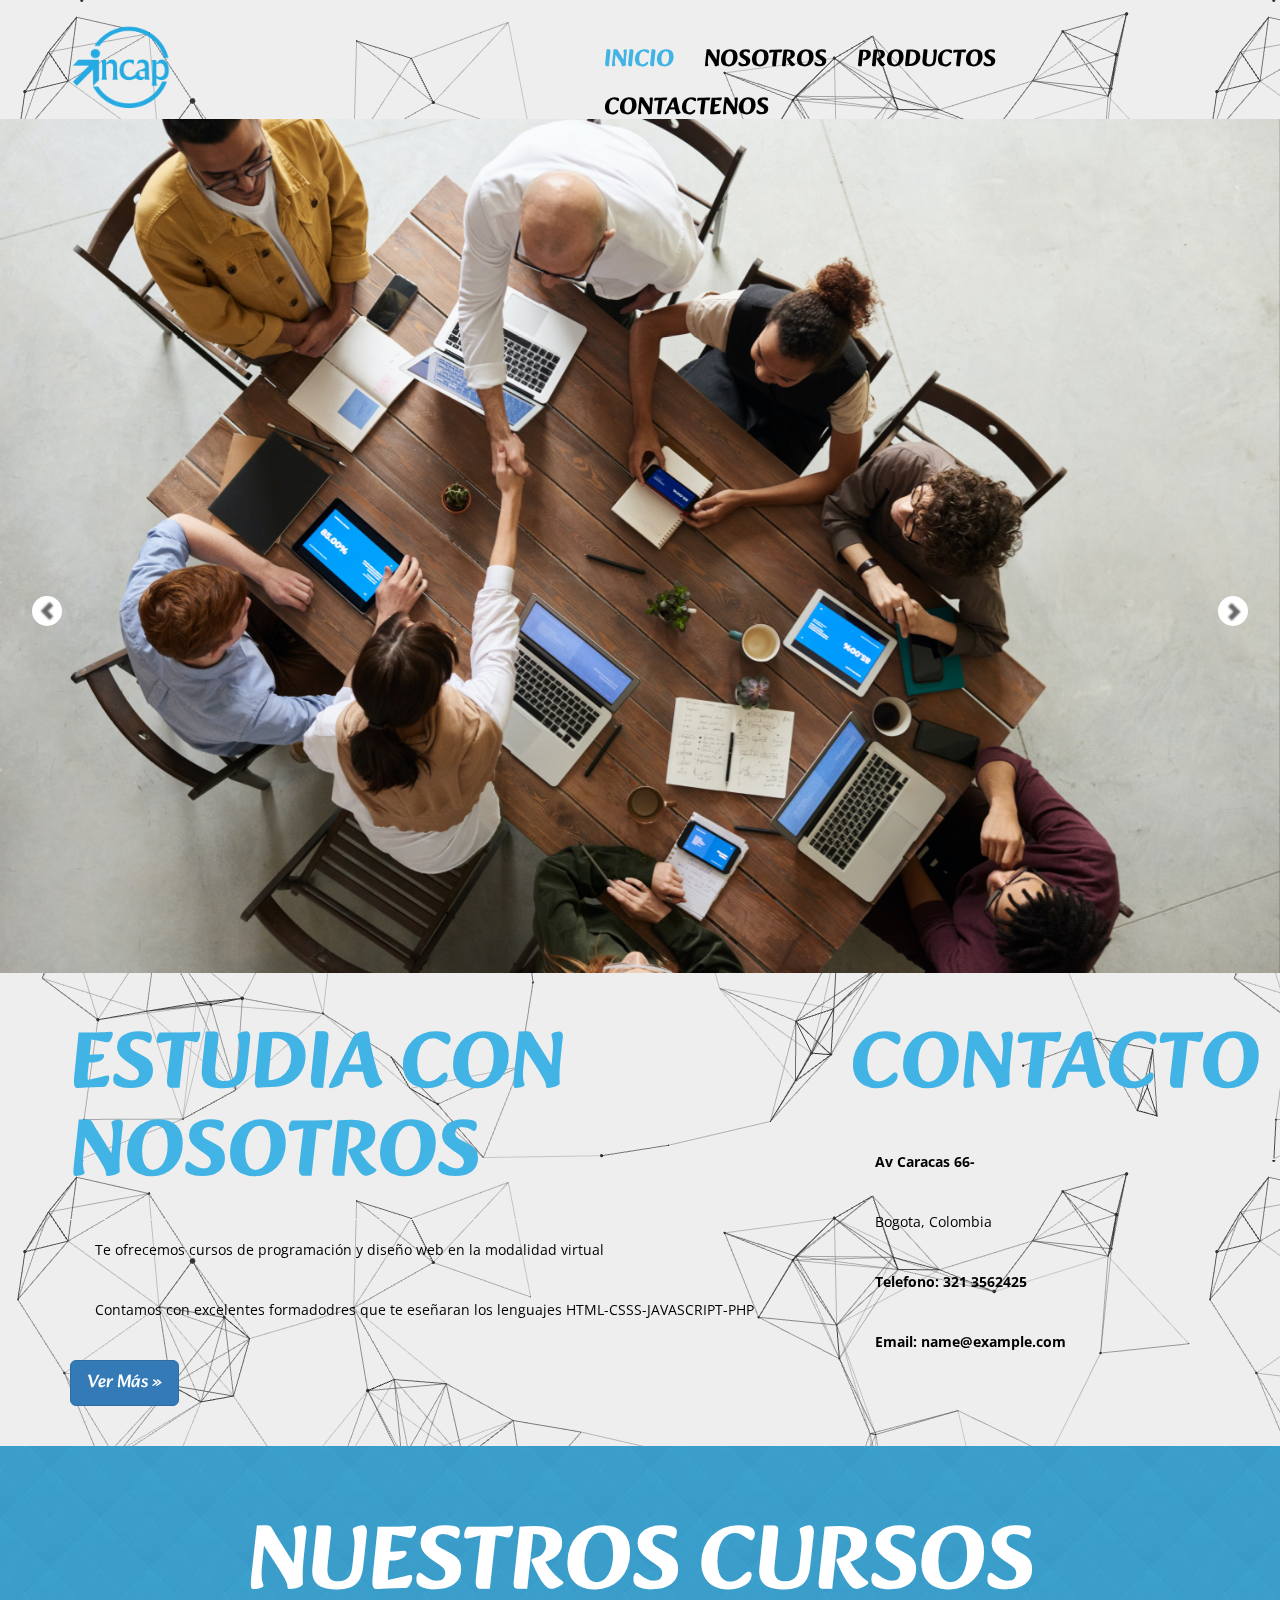
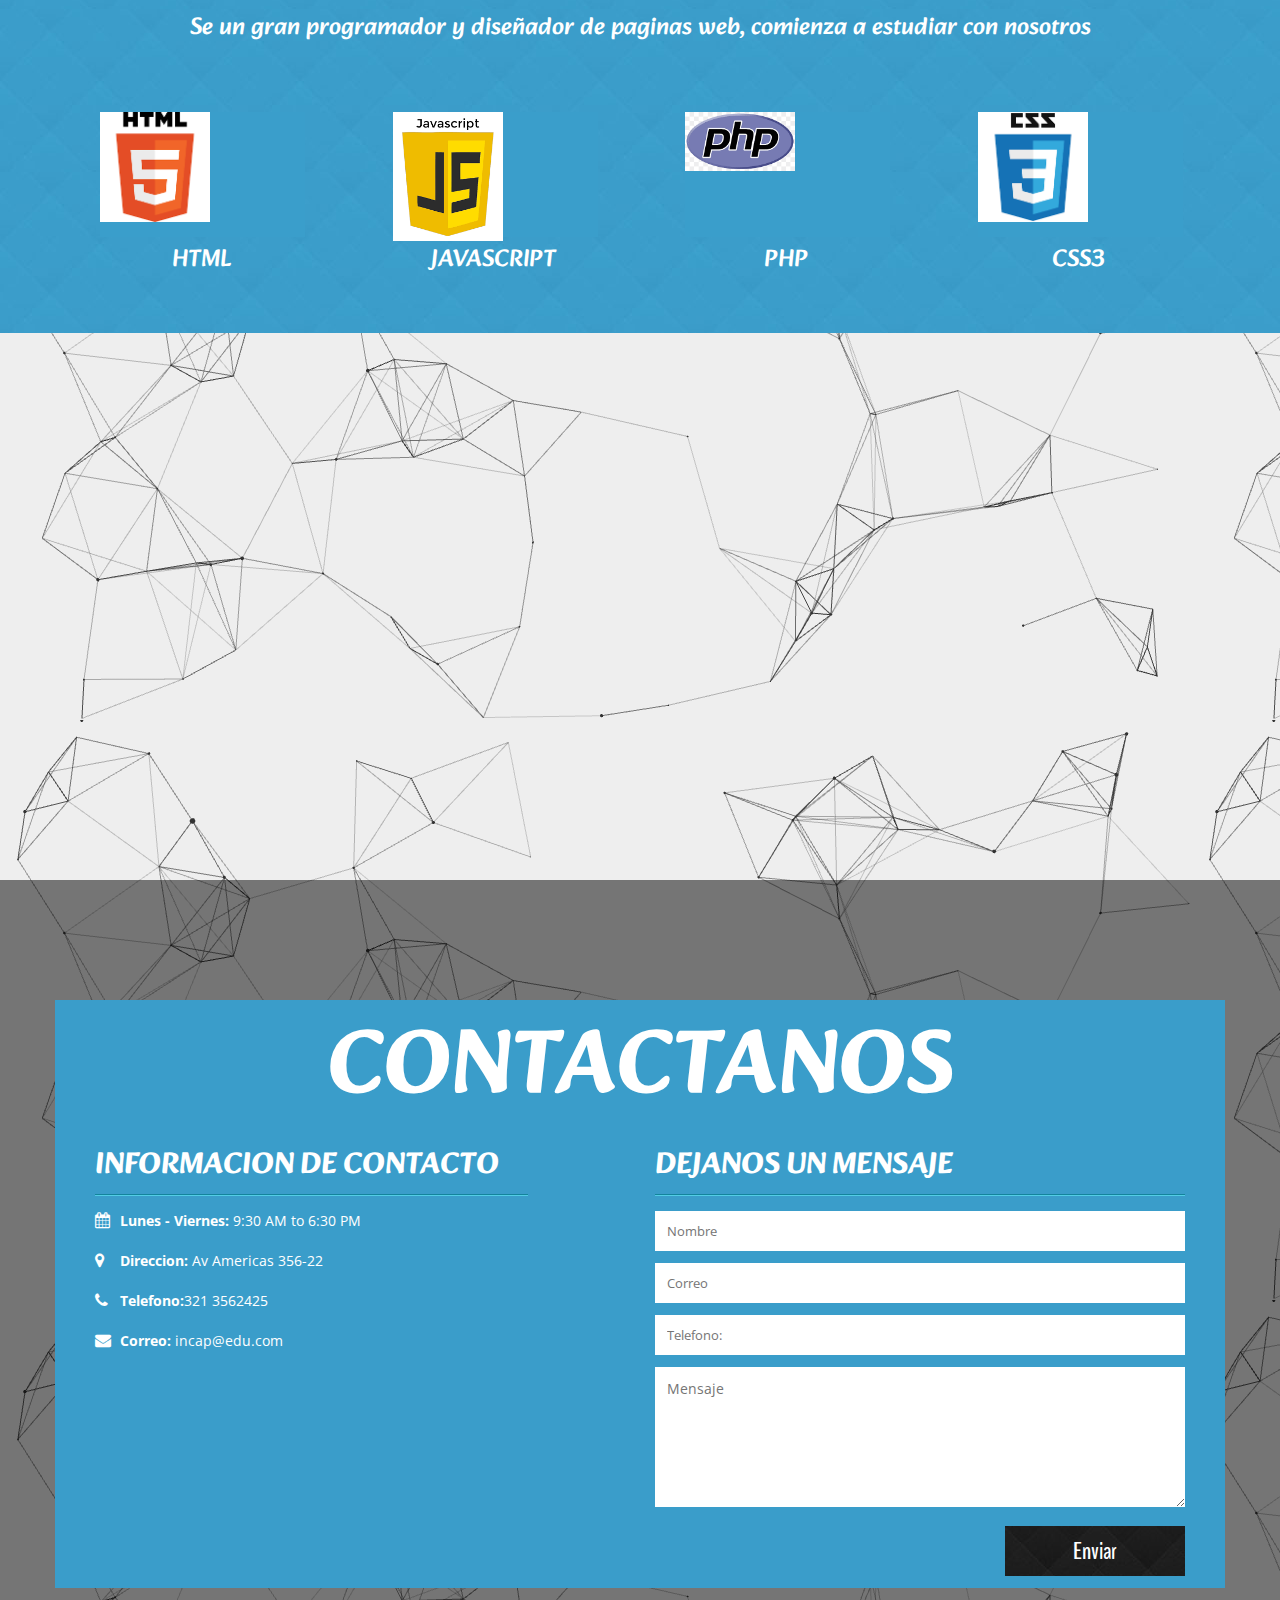
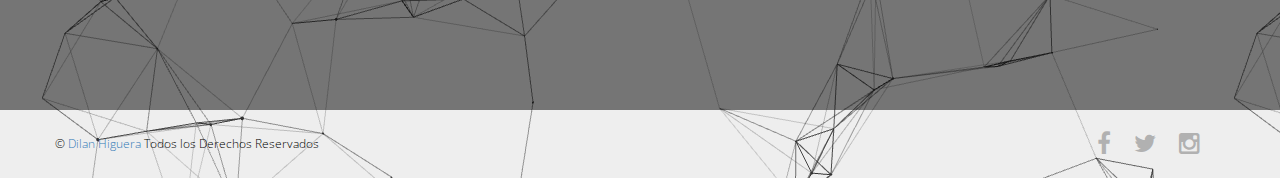
<file: SEMANA 9/BOOTSTRAP FERRETERIA/index.html>
<!DOCTYPE html>
<html lang="en">
<head>
	<meta charset="UTF-8">
	<title>Mi Ferreteria</title>
	<link rel="stylesheet" href="css/font-awesome.min.css">
	<link rel="stylesheet" href="css/bootstrap.min.css">
	<link rel="stylesheet" href="css/style.css">
	<link href='http://fonts.googleapis.com/css?family=Open+Sans:600italic,400,800,700,300' rel='stylesheet' type='text/css'>
	<link href='http://fonts.googleapis.com/css?family=BenchNine:300,400,700' rel='stylesheet' type='text/css'>
</head>
<body>
	
	<header class="top-header">
		<div class="container">
			<div class="row">
				<div class="col-xs-5 header-logo">
					<br>
					<a href="index.html"><img src="img/incap.png" alt="" class="img-responsive logo" width="100" height="100"></a>
				</div>

				<div class="col-md-7">
					<nav class="navbar navbar-default">
					  <div class="container-fluid nav-bar">
					   
					    <div class="navbar-header">
					      <button type="button" class="navbar-toggle collapsed" data-toggle="collapse" data-target="#bs-example-navbar-collapse-1">
					        <span class="sr-only">Toggle navigation</span>
					        <span class="icon-bar"></span>
					        <span class="icon-bar"></span>
					        <span class="icon-bar"></span>
					      </button>
					    </div>

					    
					    <div class="collapse navbar-collapse" id="bs-example-navbar-collapse-1">
					      
					      <ul class="nav navbar-nav navbar-right">
					        <li><a class="menu active" href="#home" >INICIO</a></li>
					        <li><a class="menu" href="nosotros.html">NOSOTROS</a></li>
					        <li><a class="menu" href="productos.html">PRODUCTOS </a></li>
					        <li><a class="menu" href="contacto.html"> CONTACTENOS</a></li>
					      </ul>
					    </div>
					  </div>
					</nav>
				</div>
			</div>
		</div>
	</header> 

	<section class="slider" id="home">
		<div class="container-fluid">
			<div class="row">

			    <div id="carouselHacked" class="carousel slide carousel-fade" data-ride="carousel">
					<div class="header-backup"></div>
			        <!-- Wrapper for slides -->
			        <div class="carousel-inner" role="listbox">
			            <div class="item active">
			            	<img src="img/pexels-fauxels-3183197.jpg" alt="">  <!--cambio-->
			                <div class="carousel-caption">
			                </div>
			            </div>
			            <div class="item">
			            	<img src="img/pexels-fauxels-3184465.jpg" alt=""> <!--cambio-->
			                <div class="carousel-caption">
			                </div>
			            </div>
			          
			        <a class="left carousel-control" href="#carouselHacked" role="button" data-slide="prev">
			            <span class="glyphicon glyphicon-chevron-left" aria-hidden="true"></span>
			            <span class="sr-only">Previous</span>
			        </a>
			        <a class="right carousel-control" href="#carouselHacked" role="button" data-slide="next">
			            <span class="glyphicon glyphicon-chevron-right" aria-hidden="true"></span>
			            <span class="sr-only">Next</span>
			        </a>
			    </div>
			</div>
		</div>
	  </div>
	</section>

<section class="about">
 	<div class="container">
		<div class="row">
	      	<div class="col-md-8">
		        <h1>ESTUDIA CON NOSOTROS</h1>
		        <hr>
		        <p> Te ofrecemos cursos de programación y diseño web en la modalidad virtual</p>
		        <p>Contamos con excelentes formadodres que te eseñaran los lenguajes HTML-CSSS-JAVASCRIPT-PHP</p>
		        <a class="btn btn-primary btn-lg" href="#">Ver Más &raquo;</a>
	      	</div>
	      	<div class="col-md-4">
		        <h1>CONTACTO</h1>
		        <hr>
		        <address>
		          <p><strong>Av Caracas 66-</strong></p>		          
		          <p>Bogota, Colombia</p>
		          <p><strong>Telefono: 321 3562425</strong></p>
		          <p><strong>Email: name@example.com</strong></p>
	        	</address>
	      	</div>
    	</div>
 	</div>
 </section>

		

<section class="service text-center">
	<div class="container">
		<div class="row">
			<h2>Nuestros Cursos</h2>
			<h4>Se un gran programador y diseñador de paginas web, comienza a estudiar con nosotros</h4>

			<div class="col-md-3 col-sm-6">
				<div class="single-service">
					<div class="single-service-img">
						<div class="service-img">
							<img class="img-responsive" src="img/HTML5.png" alt="" width="110" height="110">
						</div>
					</div>
					<h3>HTML</h3>
				</div>
			</div>

			<div class="col-md-3 col-sm-6">
				<div class="single-service">
					<div class="single-service-img">
						<div class="service-img">
							<img class="img-responsive" src="img/JAVASCRIPT.png" alt="" width="110" height="110">
						</div>
					</div>
					<h3>JAVASCRIPT</h3>
				</div>
			</div>

			<div class="col-md-3 col-sm-6">
				<div class="single-service">
					<div class="single-service-img">
						<div class="service-img">
							<img class="img-responsive" src="img/php.png" alt="" width="110" height="105">
						</div>
					</div>
					<h3>PHP</h3>
				</div>
			</div>

			<div class="col-md-3 col-sm-6">
				<div class="single-service">
					<div class="single-service-img">
						<div class="service-img">
							<img class="img-responsive" src="img/css3.png" alt="" width="110" height="110">
						</div>
					</div>
					<h3>CSS3</h3>
				</div>
			</div>
		</div>
	</div>
</section>

<section class="sec_video">	
		<div class="container">
			<div class="row">
	      		<div class="col-md-6">
					<iframe width="100%" height="400px" src="https://www.youtube.com/embed/Laqz6W2ONBI" title="YouTube video player" frameborder="0" allow="accelerometer; autoplay; clipboard-write; encrypted-media; gyroscope; picture-in-picture; web-share" allowfullscreen></iframe>
					</div>
					<div class="col-md-6">
						<iframe width="100%" height="400px" src="https://www.youtube.com/embed/as1opL254NA" title="YouTube video player" frameborder="0" allow="accelerometer; autoplay; clipboard-write; encrypted-media; gyroscope; picture-in-picture; web-share" allowfullscreen></iframe>
						</div>
	            </div>
	         
      		</div>
     	</div>
</section>



<section class="api-map" id="contact">
	<div class="container-fluid">
		<div class="row">
			<div class="col-md-12 map" id="map">
				<iframe src="https://www.google.com/maps/embed?pb=!1m18!1m12!1m3!1d3976.678229161265!2d-74.06619278546127!3d4.651355396621221!2m3!1f0!2f0!3f0!3m2!1i1024!2i768!4f13.1!3m3!1m2!1s0x8e3f9a4609cc7c73%3A0xf01feaad917b4463!2sINCAP%20Sede%20Chapinero!5e0!3m2!1ses!2sco!4v1680660264923!5m2!1ses!2sco" width="100%" height="100%" style="border:0;" allowfullscreen="" loading="lazy" referrerpolicy="no-referrer-when-downgrade"></iframe>
			</div>
		</div>
	</div>
</section>

<section class="contact">
	<div class="container">
		<div class="row">
				<div class="contact-caption clearfix">
					<div class="contact-heading text-center">
						<h2>Contactanos</h2>
					</div>

					<div class="col-md-5 contact-info text-left">
						<h3>Informacion de Contacto</h3>
						<div class="info-detail">
							<ul><li><i class="fa fa-calendar"></i><span>Lunes - Viernes:</span> 9:30 AM to 6:30 PM</li></ul>
							<ul><li><i class="fa fa-map-marker"></i><span>Direccion:</span> Av Americas 356-22</li></ul>
							<ul><li><i class="fa fa-phone"></i><span>Telefono:</span>321 3562425</li></ul>
							<ul><li><i class="fa fa-envelope"></i><span>Correo:</span> incap@edu.com</li></ul>
						</div>
					</div>


					<div class="col-md-6 col-md-offset-1 contact-form">
						<h3>Dejanos un Mensaje</h3>

						<form class="form">
							<input class="name" type="text" placeholder="Nombre">
							<input class="email" type="email" placeholder="Correo">
							<input class="phone" type="text" placeholder="Telefono:">
							<textarea class="message" name="message" id="message" cols="30" rows="10" placeholder="Mensaje"></textarea>
							<input class="submit-btn" type="submit" value="Enviar">
						</form>
					</div>

				</div>
		</div>
	</div>
</section>



<footer class="footer clearfix">
	<div class="container">
		<div class="row">
			<div class="col-xs-6 footer-para">
				<p>&copy; <a href="https://www.mipagina.com">Dilan Higuera</a> Todos los Derechos Reservados</p>
			</div>

			<div class="col-xs-6 text-right">
				<a href=""><i class="fa fa-facebook"></i></a>
				<a href=""><i class="fa fa-twitter"></i></a>
				<a href=""><i class="fa fa-instagram"></i></a>
			</div>
		</div>
	</div>
</footer>


	<script src="js/jquery-2.1.1.js"></script>
<!-- borrar esta linea que esta en original -->
	<script src="js/gmaps.js"></script>
	<script src="js/smoothscroll.js"></script>
	<script src="js/bootstrap.min.js"></script>
	<script src="js/custom.js"></script>
	
</body>
</html>
</file>
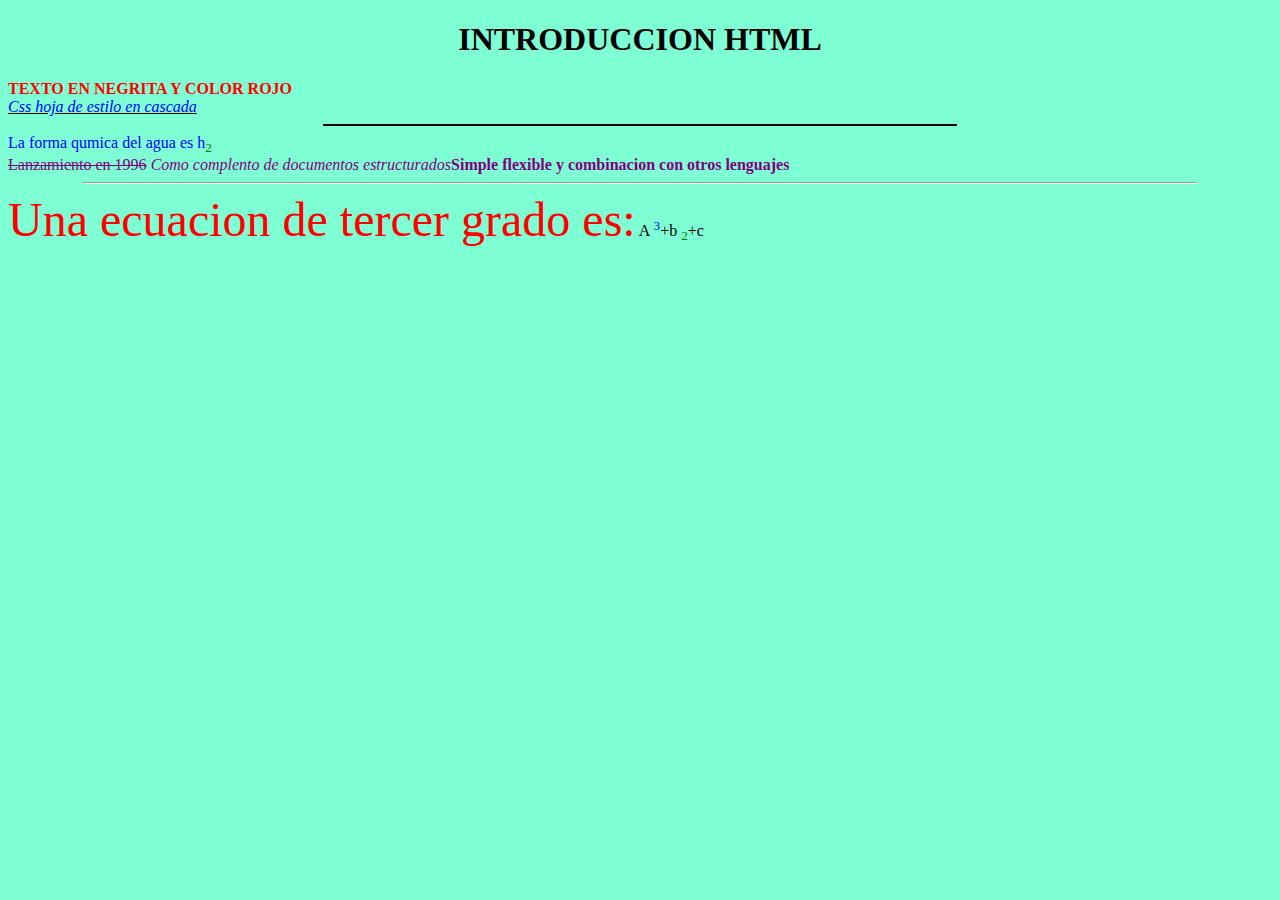
<file: SEMANA 1/EJERCICIO 2.html>
<!DOCTYPE html>
<html lang="en">
<head>
    <meta charset="UTF-8">
    <meta http-equiv="X-UA-Compatible" content="IE=edge">
    <meta name="viewport" content="width=device-width, initial-scale=1.0">
    <title>EJEMPLO PRACTICO DE ETIQUETAS HTML</title>


</head>
<body style="background-color: aquamarine;">
<h1><center>INTRODUCCION HTML</center></h1> 
<b><font color="red">TEXTO EN NEGRITA Y COLOR ROJO</font></b>
<br>
<u><i> <font color="blue">Css hoja de estilo en cascada</font></i></u>
<hr align="center" width="50%" color="black">
<font color="blue" face="ravie"> La forma qumica del agua es h<sub><font color="green">2</font></sub></font>
<br>
<font color="purple"><s> Lanzamiento en 1996</s><i> Como complento de documentos estructurados</i><b>Simple flexible y combinacion con otros lenguajes</b></font>
<hr align="center" width="88%">
<font color="red" size="12" face="calibri">Una ecuacion de tercer grado es:</font>
A <sup><font color="blue">3</font></sup>+b <sub><font color="green">2</font></sub>+c
</body>
</html>
</file>
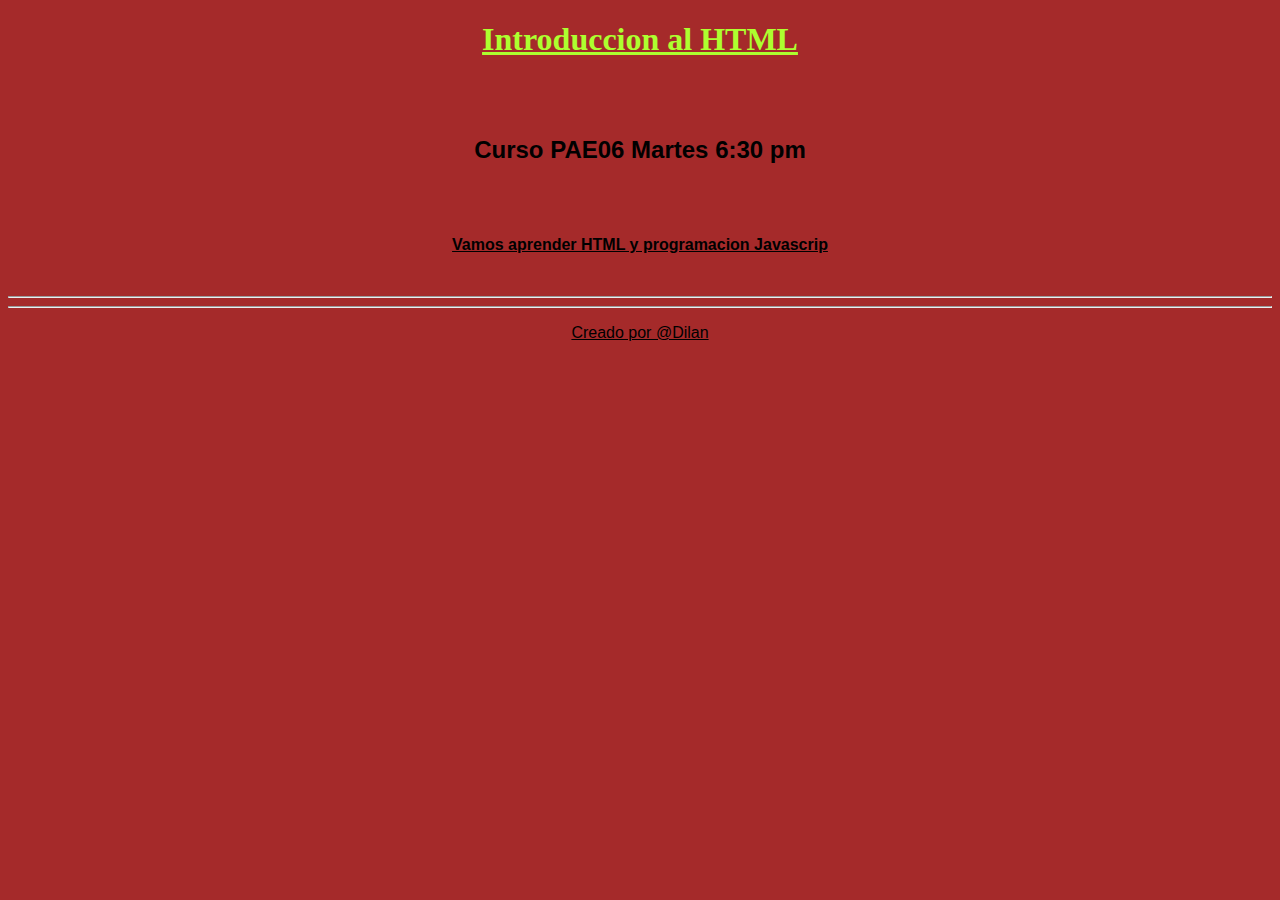
<file: SEMANA 1/ejercicio.html>
<!DOCTYPE html>
<html lang="en">
<head>
    <meta charset="UTF-8">
    <meta http-equiv="X-UA-Compatible" content="IE=edge">
    <meta name="viewport" content="width=device-width, initial-scale=1.0">
    <title>Ejercicio1</title>  
</head>
<body style="background-color: brown;">
    <center>
        <h1 style="color: greenyellow;text-decoration: underline;">Introduccion al HTML</h1>
        <br><br>
        <h2 style="font-family: Arial, Helvetica, sans-serif;">Curso PAE06 Martes 6:30 pm</h2>
        <br><br>
        <p style="font-family: 'Lucida Sans', 'Lucida Sans Regular', 'Lucida Grande', 'Lucida Sans Unicode', Geneva, Verdana, sans-serif;text-decoration: underline;font-weight: bold;">Vamos aprender HTML y programacion Javascrip</p>
        <br>
        <hr>
        <hr>
        <p style="font-family: 'Trebuchet MS', 'Lucida Sans Unicode', 'Lucida Grande', 'Lucida Sans', Arial, sans-serif;text-decoration: underline;">Creado por @Dilan</p>






    </center>
    
</body>
</html>
</file>
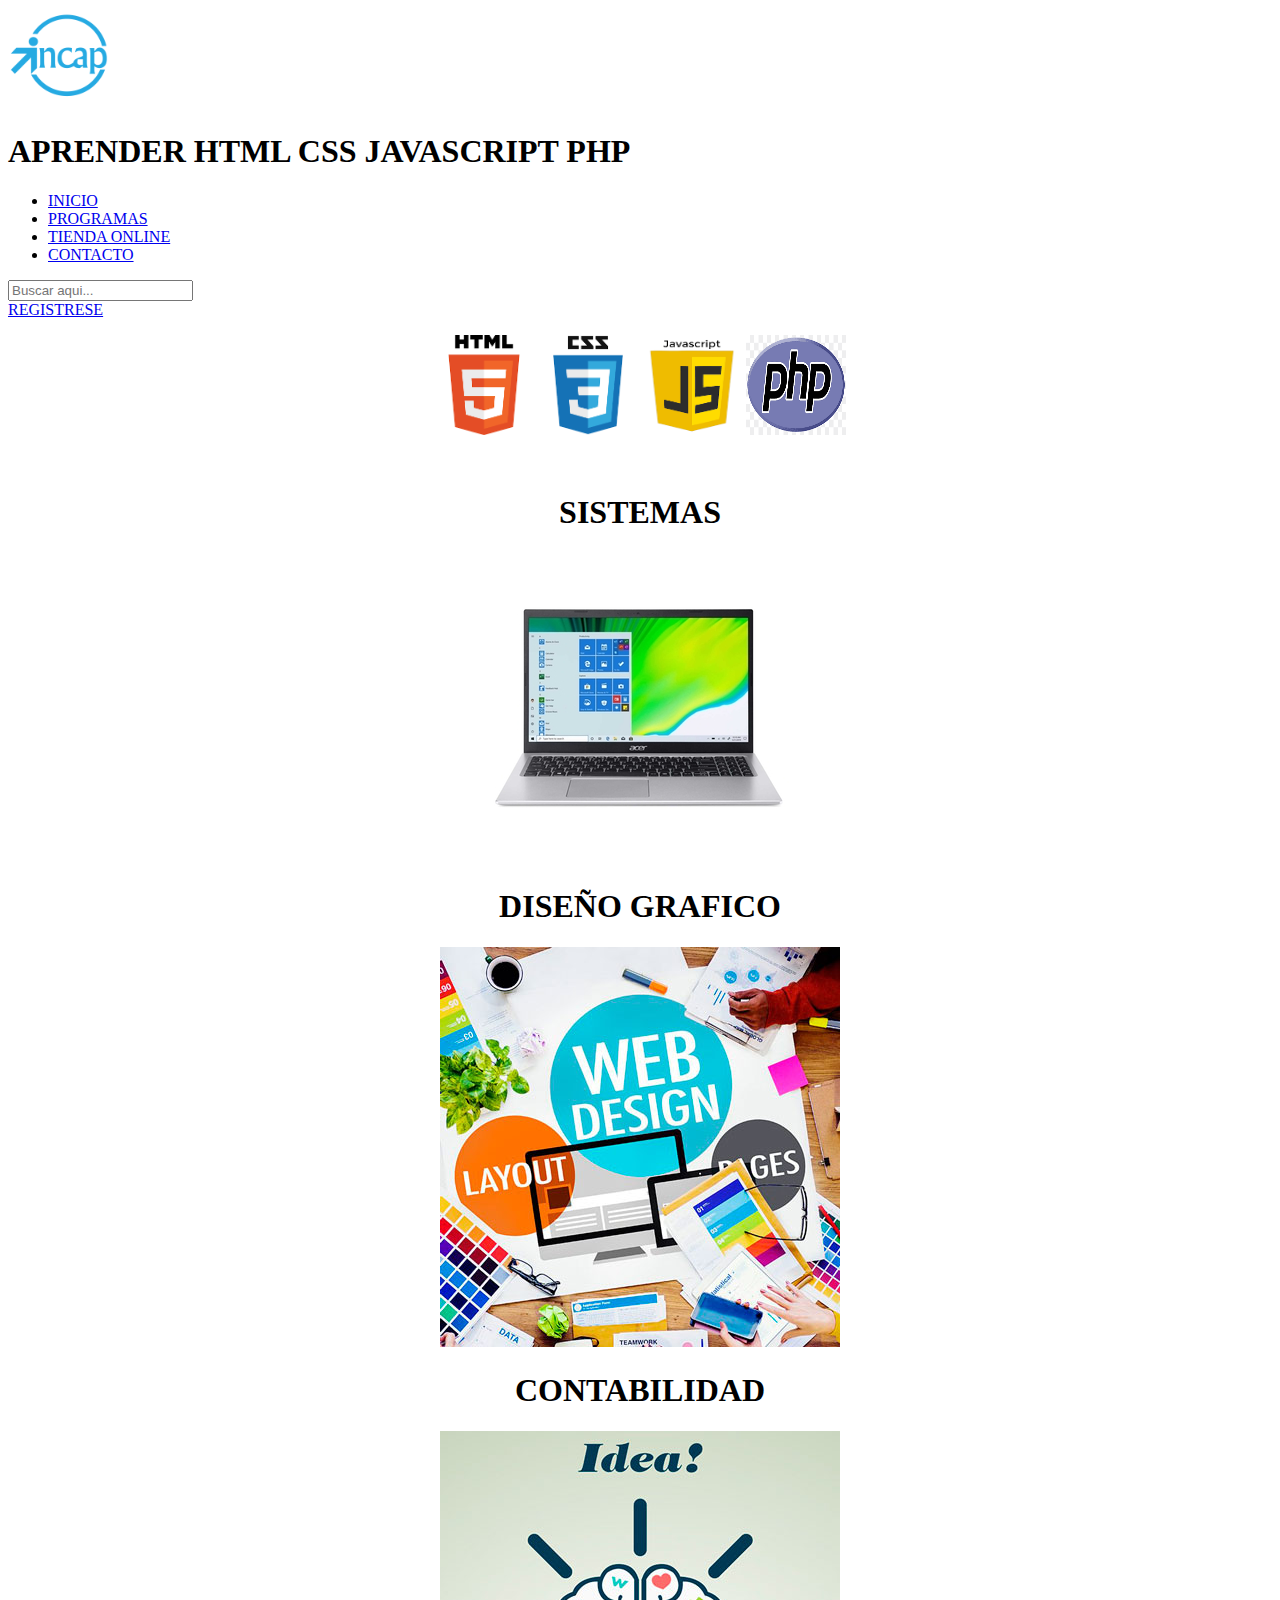
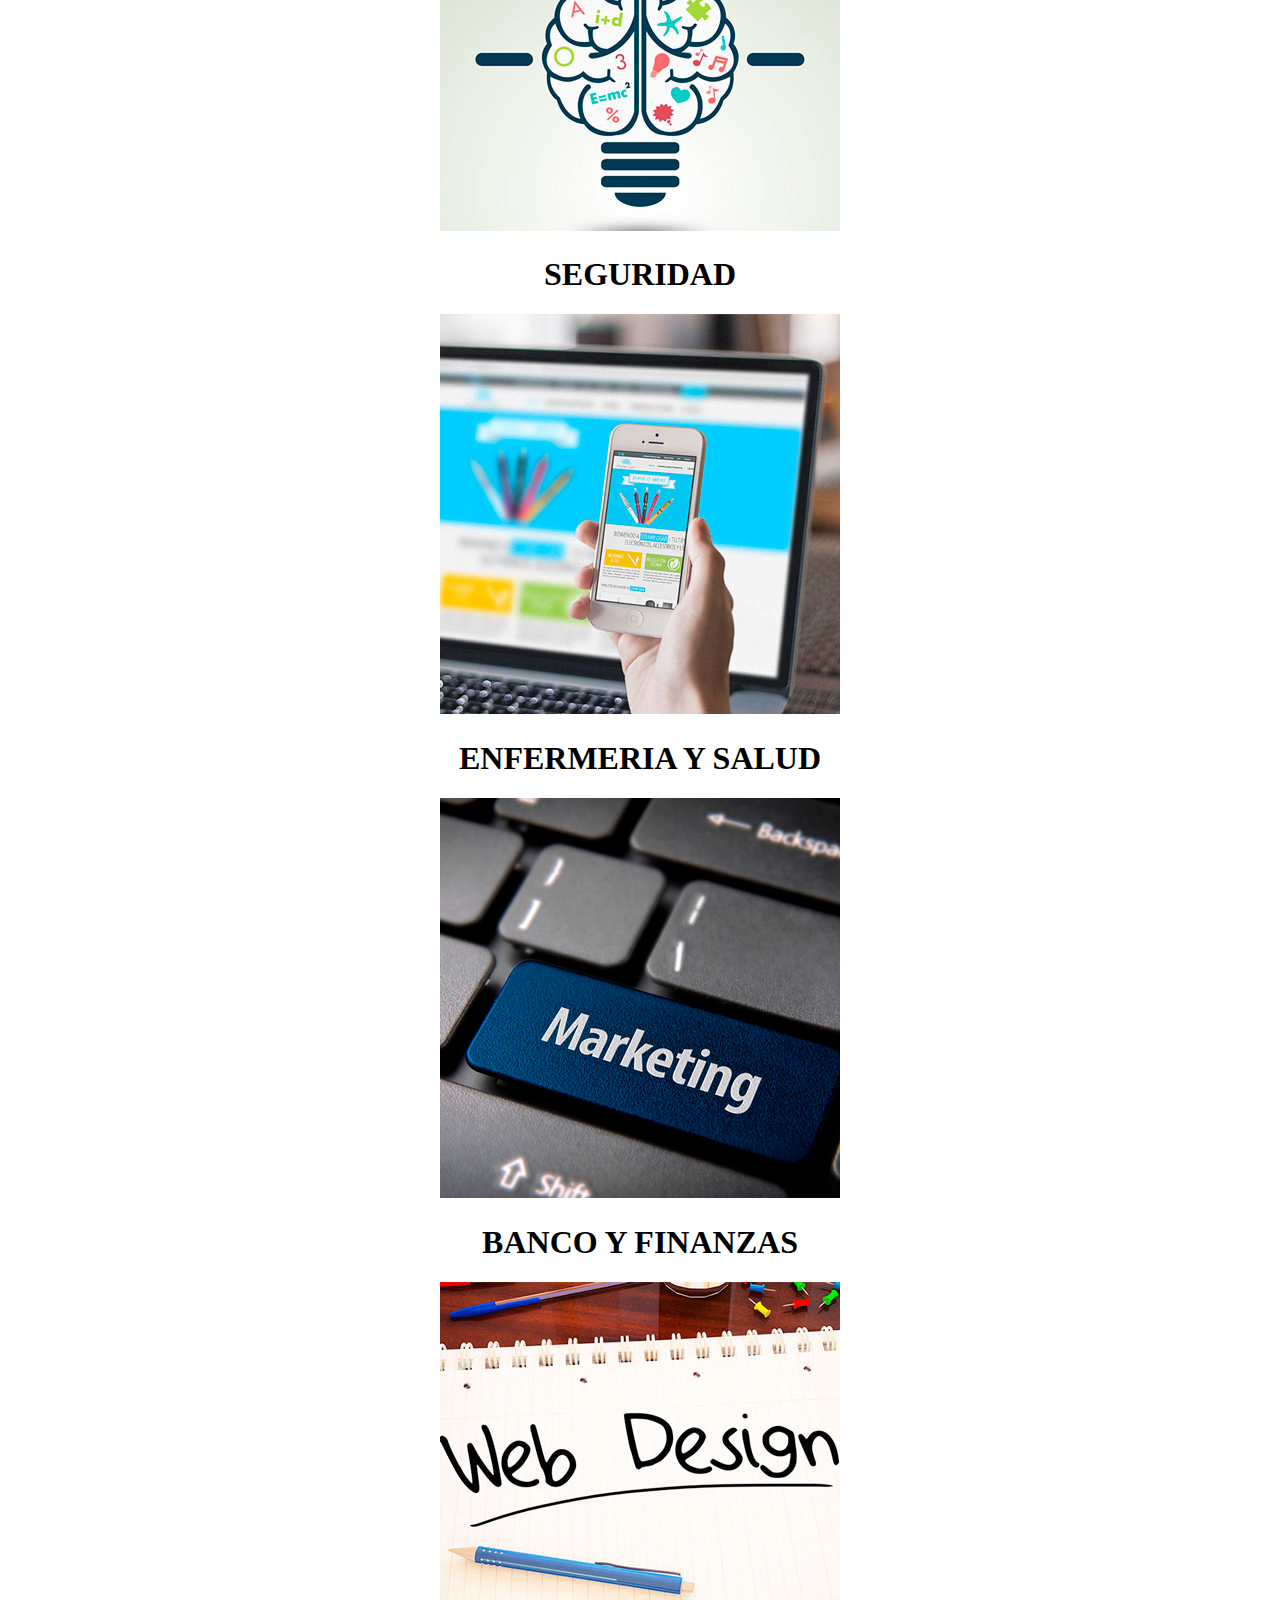
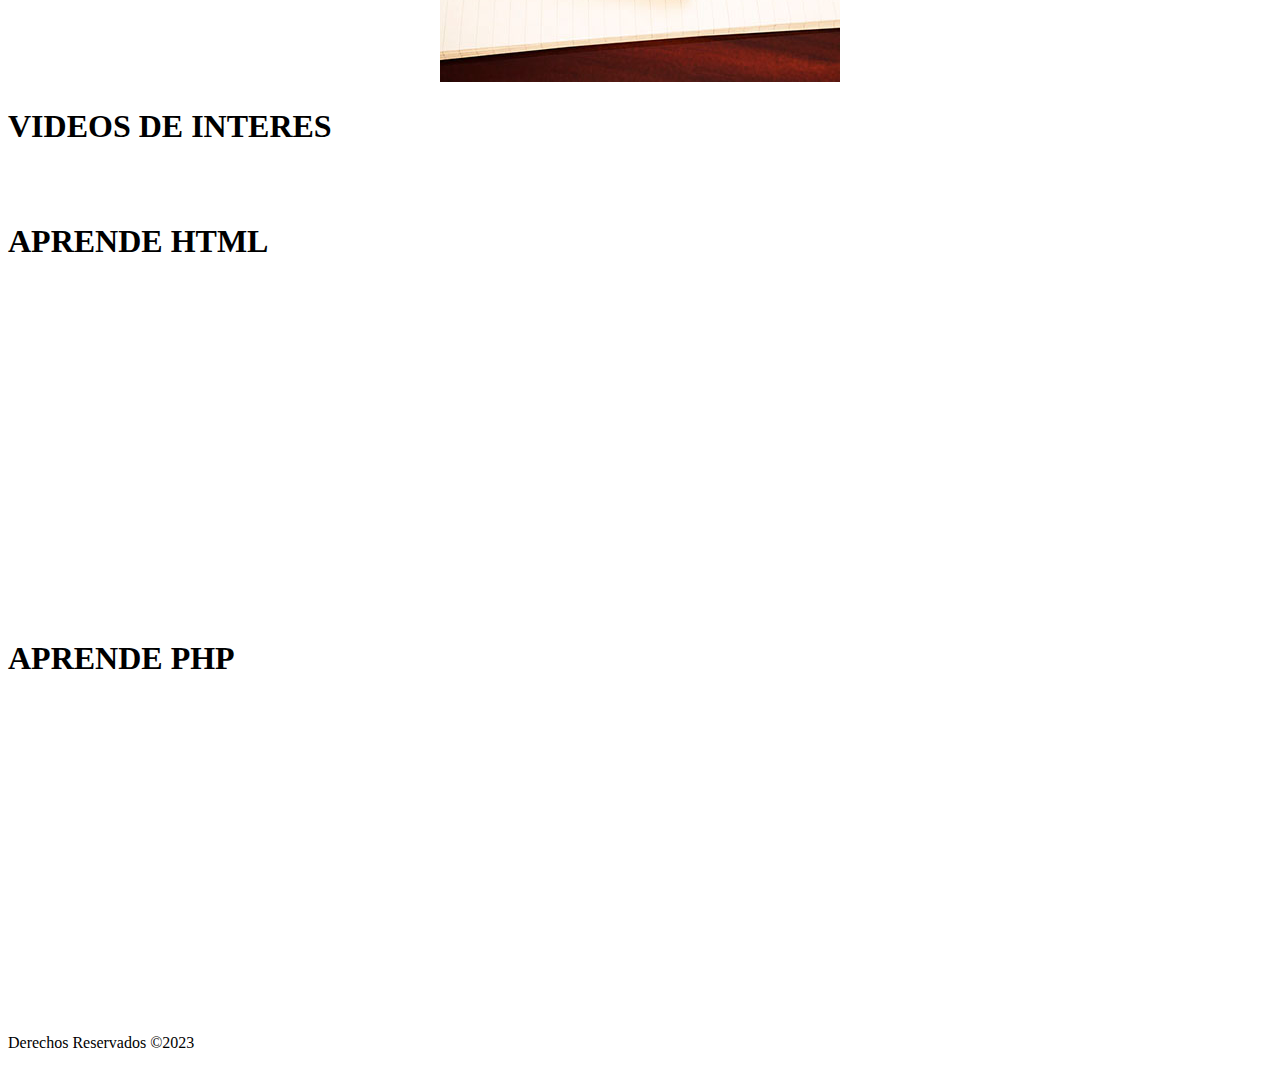
<file: SEMANA 6/index_reponsive.html>
<!DOCTYPE html>
<html lang="en">
<head>
    <meta charset="UTF-8">
    <meta http-equiv="X-UA-Compatible" content="IE=edge">
    <meta name="viewport" content="width=device-width, initial-scale=1.0">
    <title>Proyecto HTML</title>
    <!-- Seccion de Favicon -->
    <link rel="shortcut icon" href="./IMG/HTML5.png" type="image/x-icon">
    <!-- Seccion link pagina fontawesame -->
    <link rel="stylesheet" href="https://use.fontawesome.com/releases/v5.8.1/css/all.css" integrity="sha384-50oBUHEmvpQ+1lW4y57PTFmhCaXp0ML5d60M1M7uH2+nqUivzIebhndOJK28anvf" crossorigin="anonymous">
</head>
<body>
    <div id="grid-container">
        <!-- Seccion Cabecera-->
        <header id="header">
            <img src="./IMG/incap.png" alt="" width="100" height="100">
            <h1>APRENDER HTML CSS JAVASCRIPT PHP</h1>
        </header>
        <!-- Seccion de icono hamburguesa tres lineas -->
        <div class="openmenu"><i class="fa fa-bars"></i></div>
        <!-- Seccion nav menu de opciones -->
        <nav id="menu">
            <ul>
                <i class="fas fa-home"></i><li><a href="INDEX_RESPONSIVE.html">INICIO</a></li>
                <i class="fas fa-user-graduate"></i><li><a href="#">PROGRAMAS</a></li>
                <i class="fas fa-cart-arrow-down"></i><li><a href="#">TIENDA ONLINE</a></li>
                <i class="fab fa-wpforms"></i><li><a href="html/CONTACTO.html">CONTACTO</a></li>
            </ul>
            <!-- Seccion de buscador web -->
            <div class="buscador">
                <i class="fa fa-search"></i>
                <input type="text" placeholder="Buscar aqui...">
            </div>
            <!-- Seccion Registro Usuario -->
            <div id="reguser">
                <i class="fas fa-user"></i>
                <a href="#">REGISTRESE</a>
            </div>
        </nav><!--Cierre nav-->
        <!-- Seccion contenido principal pagina web -->
        <center>
            <section id="main">
                <figure>
                    <img src="IMG/HTML5.png" alt="" width="100" height="100">
                    <img src="IMG/css3.png" alt="" width="100" height="100">
                    <img src="IMG/JAVASCRIPT.png" alt="" width="100" height="100">
                    <img src="IMG/php.png" alt="" width="100" height="100">
                </figure>
                <br>
                <!-- Seccion de programas incap -->
                <article class="programa">  
                    <h1>SISTEMAS</h1>
                    <a href="https://www.incap.edu.co/programas/auxiliar-en-operacion-de-programas-informaticos-y-bases-de-datos.html"><img src="./IMG/portatiles4.jpg" alt=""></a>                    
                </article>
                <article class="programa">  
                    <h1>DISEÑO GRAFICO</h1>
                    <a href="https://www.incap.edu.co/programas/auxiliar-comunicacion-grafica-publicitaria.html"><img src="./IMG/foto1.jpg" alt=""></a>                    
                </article>
                <article class="programa">  
                    <h1>CONTABILIDAD</h1>
                    <a href="https://www.incap.edu.co/programas/auxiliar-en-contabilidad-y-finanzas.html"><img src="./IMG/foto10.jpg" alt=""></a>                    
                </article>
                <article class="programa">  
                    <h1>SEGURIDAD</h1>
                    <a href="https://www.incap.edu.co/programas/auxiliar-de-seguridad-en-el-trabajo.html"><img src="./IMG/foto4.jpg" alt=""></a>                    
                </article>
                <article class="programa">  
                    <h1>ENFERMERIA Y SALUD</h1>
                    <a href="https://www.incap.edu.co/programas/auxiliar-en-enfermeria.html"><img src="./IMG/foto11.png" alt=""></a>                    
                </article>
                <article class="programa">  
                    <h1>BANCO Y FINANZAS</h1>
                    <a href="https://www.incap.edu.co/programas/auxiliar-en-banca-y-servicios-financieros.html"><img src="./IMG/foto3.jpg" alt=""></a>                    
                </article>
            </section>
        </center>
        <aside id="sidebar">
            <h1>VIDEOS DE INTERES</h1>
            <br><br>
            <h1>APRENDE HTML</h1>
            <iframe width="560" height="315" src="https://www.youtube.com/embed/mNbnV3aN3KA" title="YouTube video player" frameborder="0" allow="accelerometer; autoplay; clipboard-write; encrypted-media; gyroscope; picture-in-picture; web-share" allowfullscreen></iframe>
            <br><br>
            <h1>APRENDE PHP</h1>
            <iframe width="560" height="315" src="https://www.youtube.com/embed/HKFDsC_rMpU" title="YouTube video player" frameborder="0" allow="accelerometer; autoplay; clipboard-write; encrypted-media; gyroscope; picture-in-picture; web-share" allowfullscreen></iframe>
        </aside>
        <!-- SECCION FOOTER PIE DE PAGINA -->
        <footer id="foteer">
            <div id="redes">
                <a href="https//wwww.facebook.com"><i class="fab fa-facebook-square"></i></a>
                <a href="https//wwww.youtube.com"><i class="fab fa-youtube-square"></i></a>
                <a href="https//wwww.twitter.com"><i class="fab fa-twitter"></i></a>
                <a href="https//wwww.whatsapp.com"><i class="fab fa-whatsapp"></i></a>
                <a href="https//wwww.instagram.com"><i class="fab fa-instagram"></i></a>
            </div>
            <p>Derechos Reservados &copy;2023</p>



        </footer>













    </div>





</body>
</html>
</file>
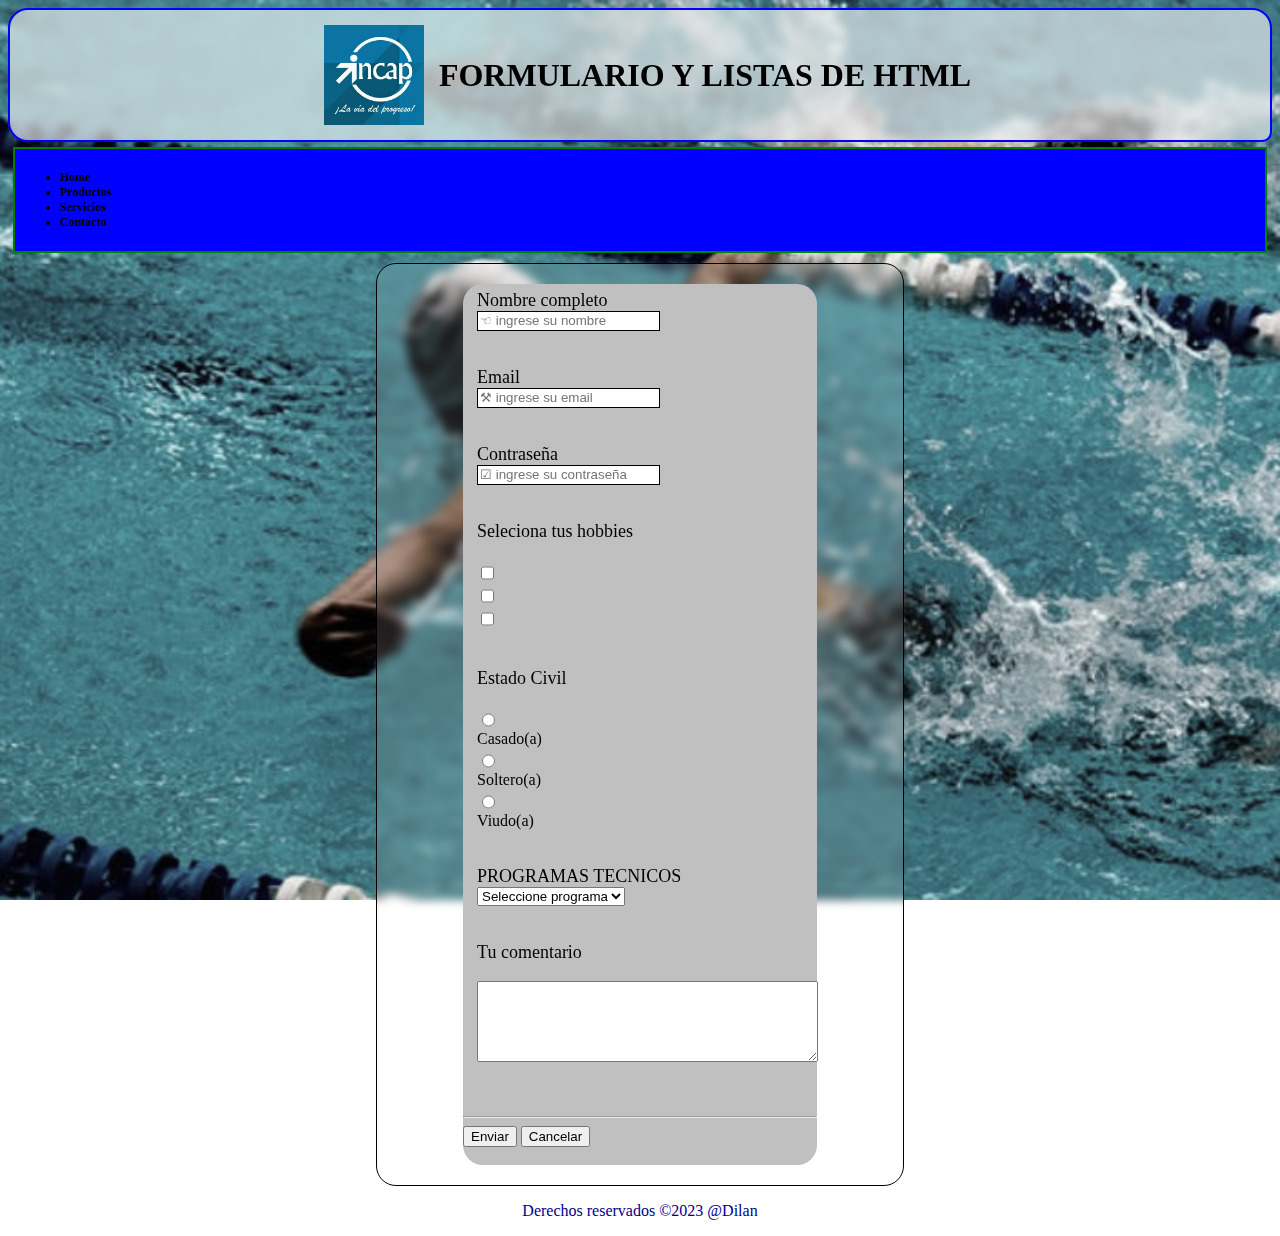
<file: SEMANA 4/html/FORM_CONTACTO.html>
<!DOCTYPE html>
<html lang="en">
<head>
    <meta charset="UTF-8">
    <meta http-equiv="X-UA-Compatible" content="IE=edge">
    <meta name="viewport" content="width=device-width, initial-scale=1.0">
    <title>Formulario y Estilos Css</title>
    <link rel="stylesheet" href="../css/Contacto.css">
</head>
<body>
    <header>
        <img src="../img/incap.jpeg" alt="" width="100" height="100">
        <h1>FORMULARIO Y LISTAS DE HTML</h1>
    </header>   
    <nav>
        <ul>
            <li>Home</li>
            <li>Productos</li>
            <li>Servicios</li>
            <li>Contacto</li>
        </ul>
    </nav>
    <section>
        <form action="datos.php" method="post">
            <!-- Seccion de fieldset -->
            <fieldset>
                <!-- seccion ingreso de nombre -->
                <label for="">Nombre completo</label>
                <input type="text" name="nombre" placeholder="&#9756; ingrese su nombre" required="">
                <br><br>
                <!-- seccion de email -->
                <label for="">Email</label>
                <input type="email" name="email" placeholder="&#9874; ingrese su email" required="">
                <br><br>
                <!-- seccion contraseña -->
                <label for="">Contraseña</label>
                <input type="password" name="contraseña" placeholder="&#9745; ingrese su contraseña" required="">
                <br><br>
                <!-- seccion de hobbies -->
                <label for="">Seleciona tus hobbies</label>
                <br>
                <input type="checkbox" name="Cine">
                <input type="checkbox" name="Lectura">
                <input type="checkbox" name="Deporte">
                <br><br>
                <!-- seccion Estado Civil -->
                <label for="">Estado Civil</label> <br>
                <input type="radio" name="estado civil" value="casado"> Casado(a)<br>
                <input type="radio" name="estado civil" value="casado"> Soltero(a)<br>
                <input type="radio" name="estado civil" value="casado">Viudo(a)<br>
                <br><br>
                <!-- Seccion de opcion lista -->
                <label for="">PROGRAMAS TECNICOS</label>
                <select name="select" id="">
                    <option value="">Seleccione programa</option>
                    <option value="">Sistemas</option>
                    <option value="">Diseño Grafico</option>
                    <option value="">Contabilidad</option>
                </select>
                <br><br>
                <!-- seccion comentarios -->
                <label for="">Tu comentario</label>
                <br>
                <textarea name="mebsahe" id="" cols="40" rows="5"></textarea>
            </fieldset>
            <br><br>
            <hr>
            <!-- seccion de botones form -->
            <button type="submit">Enviar</button>
            <button type="reset">Cancelar</button>
            <br><br>
        </form>
    </section>
    <!-- seccion de footer -->
    <footer>
        <p>Derechos reservados  &copy;2023 &#64;Dilan</p>
    </footer>
</body>
</html>
</file>
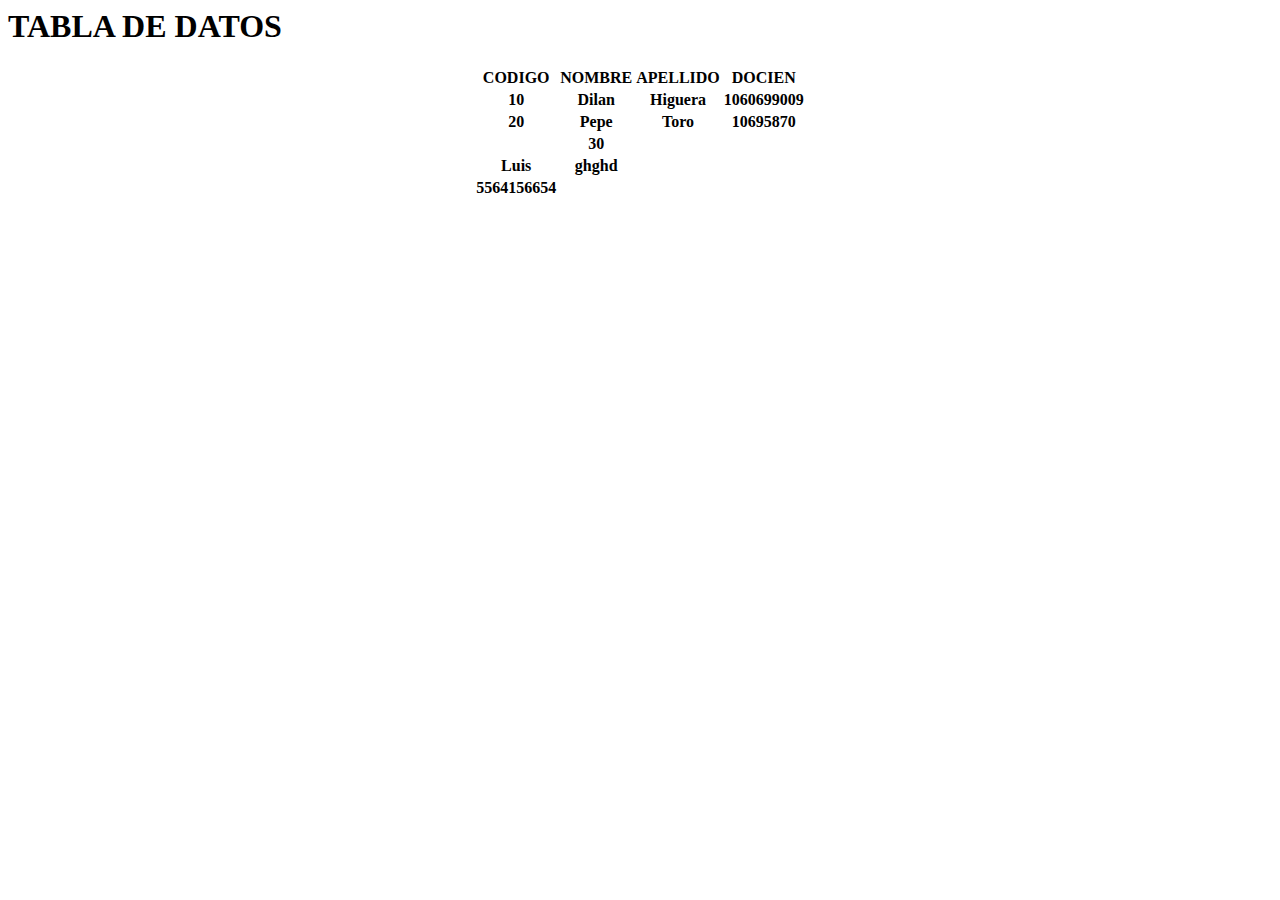
<file: SEMANA 4/html/tabla.html>
<html>
<body>
    <h1>TABLA DE DATOS</h1>
    <center>
        <table>
            <thead>
                <tr>
                    <th>CODIGO</th>
                    <th>NOMBRE</th>
                    <th>APELLIDO</th>
                    <th>DOCIEN</th>
                </tr>
            </thead>
            <tbody>
                <tr>
                    <th>10</th>
                    <th>Dilan</th>
                    <th>Higuera</th>
                    <th>1060699009</th>
                </tr>  
                <tr>
                <th>20</th>
                <th>Pepe</th>
                <th>Toro</th>
                <th>10695870</th>
                </tr>
                        <tr>
                        <th>
                        <th>30</tr>
                        <th>Luis</th>
                        <th>ghghd</tr>
                        <th>5564156654</th>
                        </th>  
                        </tr>
            </tbody>
                
        </table>


    </center>



</body>















</html>
</file>
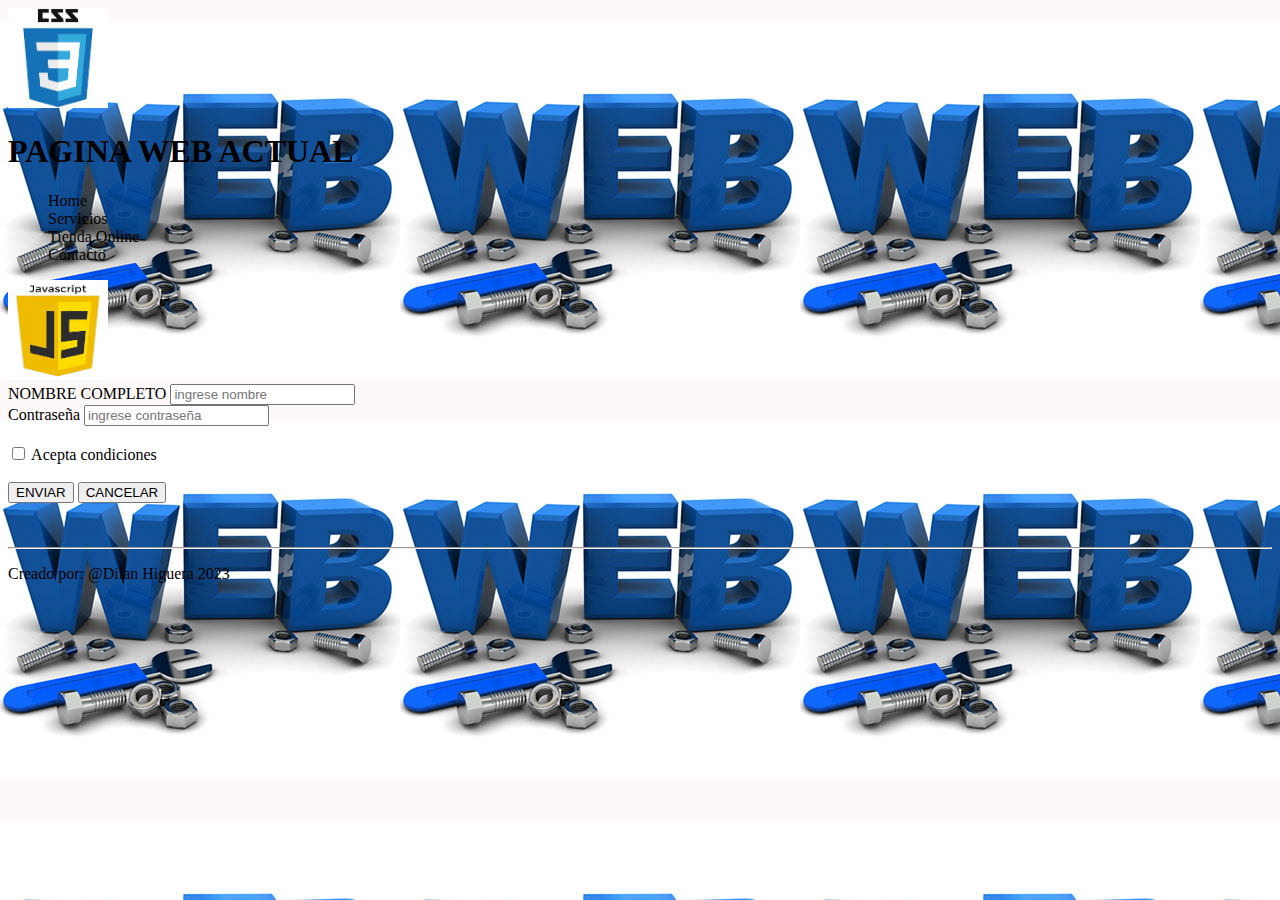
<file: SEMANA 5/html/repaso2.html>
<!DOCTYPE html>
<html lang="en">
<head>
    <meta charset="UTF-8">
    <meta http-equiv="X-UA-Compatible" content="IE=edge">
    <meta name="viewport" content="width=device-width, initial-scale=1.0">
    <title>EQTIQUETAS WEB SEMANA</title>
</head>
<body style="background-image: url(../IMG/foto6.jpg);">
    <header>
        <img src="../IMG/css3.png" alt="" width="100" height="100">
        <h1>PAGINA WEB ACTUAL</h1>
    </header>
    <nav>
        <ul>
            <il>Home</il> <br>
            <il>Servicios</il><br>
            <il>Tienda Online</il><br>
            <il>Contacto</il><br>
        </ul>
    </nav>
    <section>
        <img src="../IMG/JAVASCRIPT.png" alt="" width="100" height="100">
        <form action="">
        <label for="">NOMBRE COMPLETO</label>
        <input type="text" placeholder="ingrese nombre"> <br>
        <label for="">Contraseña</label>
        <input type="password" placeholder="ingrese contraseña"><br><br>
        <input type="checkbox"> Acepta condiciones <br><br>
        <button type="submit">ENVIAR</button>
        <button type="reset">CANCELAR</button>
        </form>

    </section>
    <br><br>
    <hr>
<footer>
    <p>Creado por: &#64;Dilan Higuera 2023</p>
</footer>
</body>
</html>
</file>
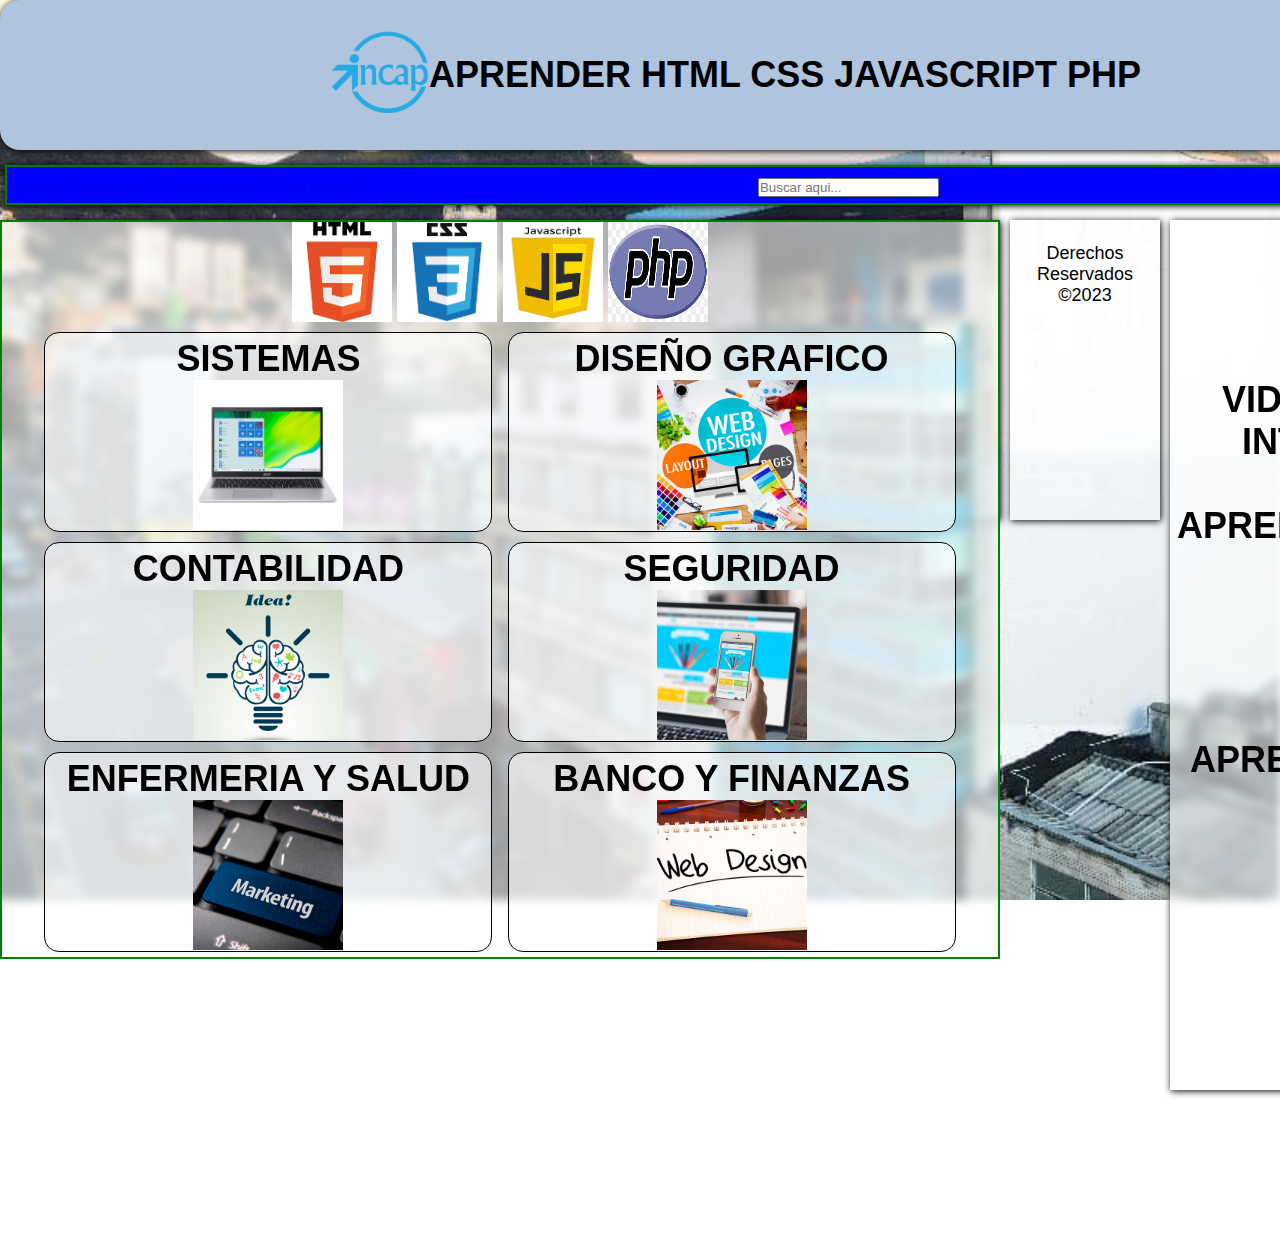
<file: SEMANA 6/SEMANA 6/index_reponsive.html>
<!DOCTYPE html>
<html lang="en">
<head>
    <meta charset="UTF-8">
    <meta http-equiv="X-UA-Compatible" content="IE=edge">
    <meta name="viewport" content="width=device-width, initial-scale=1.0">
    <title>Proyecto HTML</title>
    <!-- Seccion de Favicon -->
    <link rel="shortcut icon" href="./IMG/HTML5.png" type="image/x-icon">
    <!-- Seccion link pagina fontawesame -->
    <link rel="stylesheet" href="https://use.fontawesome.com/releases/v5.8.1/css/all.css" integrity="sha384-50oBUHEmvpQ+1lW4y57PTFmhCaXp0ML5d60M1M7uH2+nqUivzIebhndOJK28anvf" crossorigin="anonymous">
    <link rel="stylesheet" href="css/estilos_responsive.css">
</head>
<body>
    <div id="grid-container">
        <!-- Seccion Cabecera-->
        <header id="header">
            <img src="./IMG/incap.png" alt="" width="100" height="100">
            <h1>APRENDER HTML CSS JAVASCRIPT PHP</h1>
        </header>
        <!-- Seccion de icono hamburguesa tres lineas -->
        <div class="openmenu"><i class="fa fa-bars"></i></div>
        <!-- Seccion nav menu de opciones -->
        <nav id="menu">
            <ul>
                <i class="fas fa-home"></i><li><a href="INDEX_RESPONSIVE.html">INICIO</a></li>
                <i class="fas fa-user-graduate"></i><li><a href="#">PROGRAMAS</a></li>
                <i class="fas fa-cart-arrow-down"></i><li><a href="#">TIENDA ONLINE</a></li>
                <i class="fab fa-wpforms"></i><li><a href="html/CONTACTO.html">CONTACTO</a></li>
            </ul>
            <!-- Seccion de buscador web -->
            <div class="buscador">
                <i class="fa fa-search"></i>
                <input type="text" placeholder="Buscar aqui...">
            </div>
            <!-- Seccion Registro Usuario -->
            <div id="reguser">
                <i class="fas fa-user"></i>
                <a href="#">REGISTRESE</a>
            </div>
        </nav><!--Cierre nav-->
        <!-- Seccion contenido principal pagina web -->
        <center>
            <section id="main">
                <figure>
                    <img src="IMG/HTML5.png" alt="" width="100" height="100">
                    <img src="IMG/css3.png" alt="" width="100" height="100">
                    <img src="IMG/JAVASCRIPT.png" alt="" width="100" height="100">
                    <img src="IMG/php.png" alt="" width="100" height="100">
                </figure>
                <br>
                <!-- Seccion de programas incap -->
                <article class="programa">  
                    <h1>SISTEMAS</h1>
                    <a href="https://www.incap.edu.co/programas/auxiliar-en-operacion-de-programas-informaticos-y-bases-de-datos.html"><img src="./IMG/portatiles4.jpg" alt="" width="150" height="150"></a>                    
                </article>
                <article class="programa">  
                    <h1>DISEÑO GRAFICO</h1>
                    <a href="https://www.incap.edu.co/programas/auxiliar-comunicacion-grafica-publicitaria.html"><img src="./IMG/foto1.jpg" alt="" width="150" height="150"></a>                    
                </article>
                <article class="programa">  
                    <h1>CONTABILIDAD</h1>
                    <a href="https://www.incap.edu.co/programas/auxiliar-en-contabilidad-y-finanzas.html"><img src="./IMG/foto10.jpg" alt="" width="150" height="150"></a>                    
                </article>
                <article class="programa">  
                    <h1>SEGURIDAD</h1>
                    <a href="https://www.incap.edu.co/programas/auxiliar-de-seguridad-en-el-trabajo.html"><img src="./IMG/foto4.jpg" alt="" width="150" height="150"></a>                    
                </article>
                <article class="programa">  
                    <h1>ENFERMERIA Y SALUD</h1>
                    <a href="https://www.incap.edu.co/programas/auxiliar-en-enfermeria.html"><img src="./IMG/foto11.png" alt="" width="150" height="150"></a>                    
                </article>
                <article class="programa">  
                    <h1>BANCO Y FINANZAS</h1>
                    <a href="https://www.incap.edu.co/programas/auxiliar-en-banca-y-servicios-financieros.html"><img src="./IMG/foto3.jpg" alt="" width="150" height="150"></a>                    
                </article>
            </section>
        </center>
        <aside id="sidebar">
            <h1>VIDEOS DE INTERES</h1>
            <br><br>
            <h1>APRENDE HTML</h1>
            <iframe width="560" height="315" src="https://www.youtube.com/embed/mNbnV3aN3KA" title="YouTube video player" frameborder="0" allow="accelerometer; autoplay; clipboard-write; encrypted-media; gyroscope; picture-in-picture; web-share" allowfullscreen></iframe>
            <br><br>
            <h1>APRENDE PHP</h1>
            <iframe width="560" height="315" src="https://www.youtube.com/embed/HKFDsC_rMpU" title="YouTube video player" frameborder="0" allow="accelerometer; autoplay; clipboard-write; encrypted-media; gyroscope; picture-in-picture; web-share" allowfullscreen></iframe>
        </aside>
        <!-- SECCION FOOTER PIE DE PAGINA -->
        <footer id="foteer">
            <div id="redes">
                <a href="https//wwww.facebook.com"><i class="fab fa-facebook-square"></i></a>
                <a href="https//wwww.youtube.com"><i class="fab fa-youtube-square"></i></a>
                <a href="https//wwww.twitter.com"><i class="fab fa-twitter"></i></a>
                <a href="https//wwww.whatsapp.com"><i class="fab fa-whatsapp"></i></a>
                <a href="https//wwww.instagram.com"><i class="fab fa-instagram"></i></a>
            </div>
            <p>Derechos Reservados &copy;2023</p>

        </footer>

    </div>
</body>
</html>
</file>
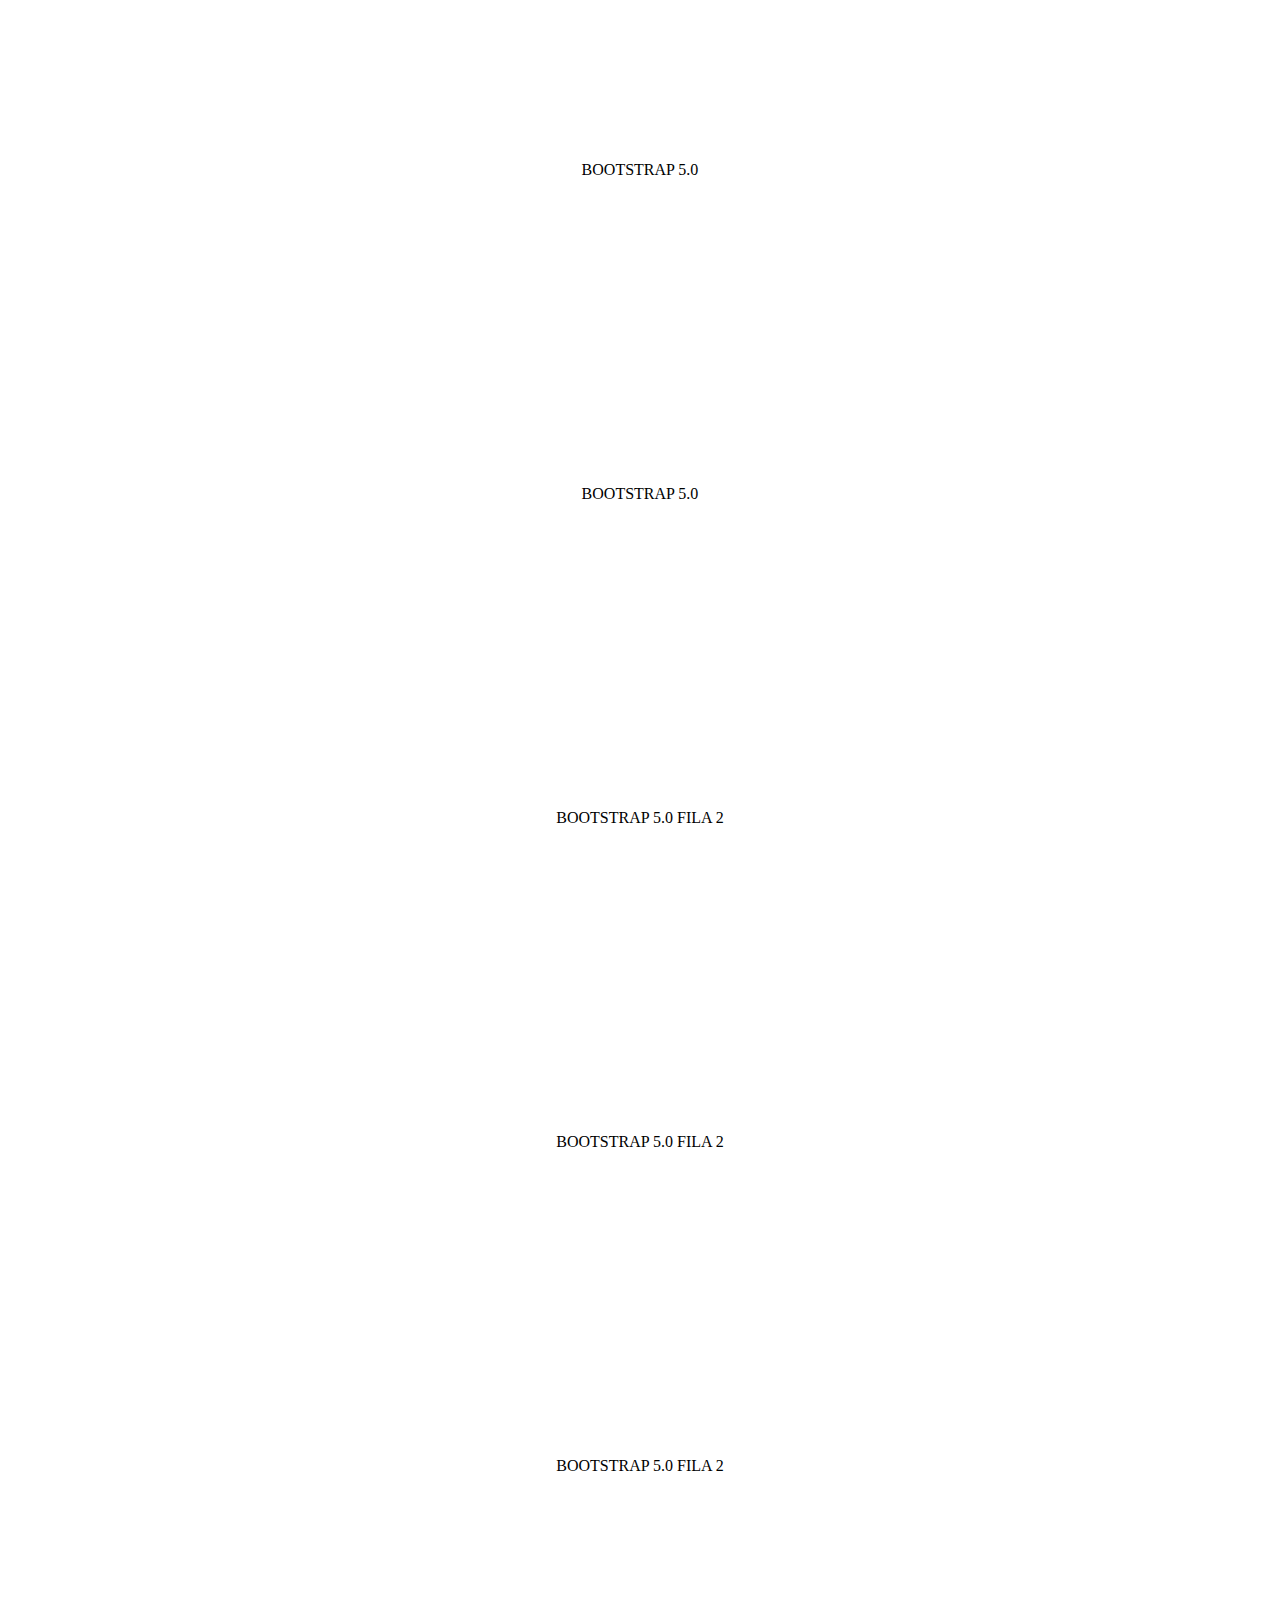
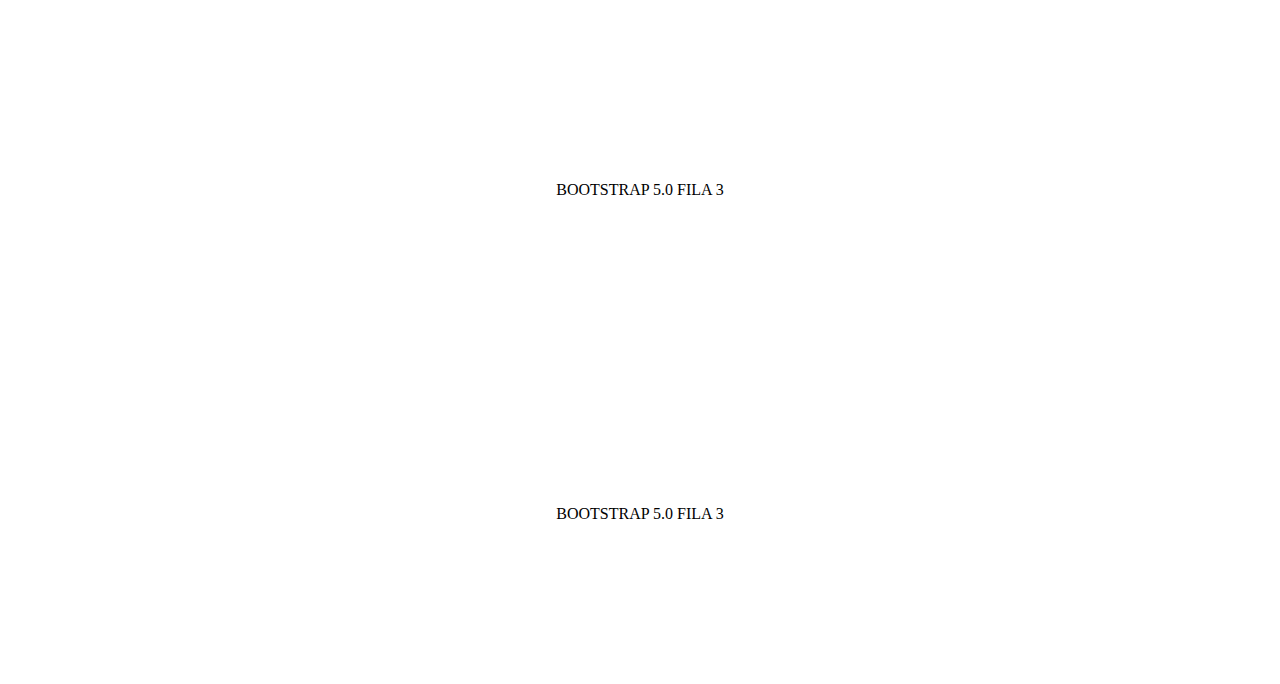
<file: SEMANA 8/html/bootstrap_1.html>
<!DOCTYPE html>
<html lang="en">
<head>
    <meta charset="UTF-8">
    <meta http-equiv="X-UA-Compatible" content="IE=edge">
    <meta name="viewport" content="width=device-width, initial-scale=1.0">
    <title>bootstrap 5.0</title>
    <!-- leteset compiled manified css -->
    <link href="https://cdn.jsdelivr.net/npm/bootstrap@5.1.3/dist/css/bootstrap.min.css" rel="stylesheet" integrity="sha384-1BmE4kWBq78iYhFldvKuhfTAU6auU8tT94WrHftjDbrCEXSU1oBoqyl2QvZ6jIW3" crossorigin="anonymous">
<style>
div[class^=col]{
    padding-top: .75rem;
    padding-bottom: .75rem ;
    height: 300px;
    display: flex;
    justify-content: center;
    align-items: center;
}
</style>
</head>
<body>
    <div class="container">
        <div class="row">
            <div class="col-sm-12 col-md-8 col-lg-6 col-xxl-6 border bg-success">BOOTSTRAP 5.0</div>
            <div class="col-sm-12 col-md-4 col-lg-6 col-xxl-6 border bg-success">BOOTSTRAP 5.0</div>
        </div>
        <div class="row">
        <div class="col-sm-12  col-md-4 col-lg-4 col-xxl-4 border bg-warning">BOOTSTRAP 5.0 FILA 2</div>
        <div class="col-sm-12  col-md-4 col-lg-4 col-xxl-4 border bg-warning">BOOTSTRAP 5.0 FILA 2</div>
        <div class="col-sm-12  col-md-4 col-lg-4 col-xxl-4 border bg-warning">BOOTSTRAP 5.0 FILA 2</div>
        </div>
        <div class="row">
            <div class="col-sm-12 col-md-5 col-lg-8 col-xll-6 border bg-danger">BOOTSTRAP 5.0 FILA 3</div>
            <div class="col-sm-12 col-md-7 col-lg-4 col-xll-6 border bg-danger">BOOTSTRAP 5.0 FILA 3</div>
        </div>





    </div>
    <!-- Latest compiled and minified JavaScript -->
<script src="https://cdn.jsdelivr.net/npm/bootstrap@5.1.3/dist/js/bootstrap.bu
ndle.min.js" integrity="sha384-ka7Sk0Gln4gmtz2MlQnikT1wXgYsOg+OMhuP+IlRH9sENBO0LRn5q+8nbTov4+1p" crossorigin="anonymous"></script>
<script src="https://cdn.jsdelivr.net/npm/@popperjs/core@2.10.2/dist/umd/popper.min.js" integrity="sha384-7+zCNj/IqJ95wo16oMtfsKbZ9ccEh31eOz1HGyDuCQ6wgnyJNSYdrPa03rtR1zdB" crossorigin="anonymous"></script>
<script src="https://cdn.jsdelivr.net/npm/bootstrap@5.1.3/dist/js/bootstrap.min.js" integrity="sha384-QJHtvGhmr9XOIpI6YVutG+2QOK9T+ZnN4kzFN1RtK3zEFEIsxhlmWl5/YESvpZ13" crossorigin="anonymous"></script>
<script src="../js/jquery.js"></script>
</body>
</html>
</file>
<file: SEMANA 9/BOOTSTRAP FERRETERIA/css/style.css>
@import url('https://fonts.googleapis.com/css2?family=Alkatra&display=swap');
body{
	margin: 0;
	padding: 0;
	/* font-family: BenchNine, sans-serif; */
	font-family: 'BenchNine', sans-serif;
	background-image: url(../img/cool-background\ \(1\).png);
	font-family: 'Alkatra', cursive;

}
li{
	list-style: none;
}
a:hover, a:visited, a{
	text-decoration: none;
}
h1, h2{
	text-transform: uppercase;
	font-weight: bold;
}


/*header area*/
.top-header{
	/* background: #fff !important; */
	position: fixed;
	width: 100%;
	z-index: 99999; /*efecto capas de fondo 
	*/
}
.header-backup{
	width: 20px;
	height: 119px;
	background: transparent;
	margin:auto;
}
.top-header img.logo{
	margin-bottom: 15px;
	margin-top: 0;
	transition:all .5s ease 0s;
  -webkit-transition:all .5s ease 0s;
  -moz-transition:all .5s ease 0s;
  -o-transition:all .5s ease 0s;
  -ms-transition:all .5s ease 0s;
}
.navbar-default {
  background-color: transparent;
  border-color: transparent;
  margin-bottom: 0;
  margin-top: 8px;
  transition:all .5s ease 0s;
  -webkit-transition:all .5s ease 0s;
  -moz-transition:all .5s ease 0s;
  -o-transition:all .5s ease 0s;
  -ms-transition:all .5s ease 0s;
}
.nav-bar{
	margin-top: 27px;
}
.navbar-toggle span{
	color: #fff;
}
ul.nav{
	margin: 0;
	padding: 0;
}
.navbar-default .navbar-nav>li>a {
 	font-size: 24px;
	color: #000;
	text-transform: uppercase;
	transition: all .7s ease 0s;
	-webkit-transition: all .7s ease 0s;
	-moz-transition: all .7s ease 0s;
	-o-transition: all .7s ease 0s;
	-ms-transition: all .7s ease 0s;
	padding: 14px 15px;
	font-weight: bold;
}
.navbar-default .navbar-nav>li>a:hover{
	color: #999;
}
.navbar-default .navbar-toggle .icon-bar {
  background-color: #000;
}
li a.active{
	color: #42b3e5 !important;
}
.navbar-default .navbar-toggle {
  border-color: #fff;
  margin-top: 4px;
}



/*slider area*/
.slider-row{
	margin: 0;
	padding: 0;
}
.slider-wrapper{
	margin: 0;
	padding: 0 !important;
	background: #000 !important;
}
.carousel-caption h1{
	font-size: 157px;
	color: #fff;
	text-transform: uppercase;
	margin-bottom: 0;
}
.carousel-caption p{
	font-size: 40px;
	color: #fff;
	text-transform: uppercase;
	font-weight: bold;
	margin-top: 0;
}
.carousel-caption button{
	width: 240px;
	height: 60px;
	background: #3a9ecb;
	color: #fff;
	font-size: 30px;
	text-transform: uppercase;
	border:0;
	transition:all .5s ease 0s;
	-webkit-transition:all .5s ease 0s;
	-moz-transition:all .5s ease 0s;
	-o-transition:all .5s ease 0s;
	-ms-transition:all .5s ease 0s;
}
.carousel-caption button:hover{
	background: #2a2a2a;
}
.carousel-control{
	width: 5%;
}
.carousel-inner{
	background: -webkit-linear-gradient(left, #000 , blue); /* For Safari 5.1 to 6.0 */
	background: -o-linear-gradient(left, #000, blue); /* For Opera 11.1 to 12.0 */
	background: -moz-linear-gradient(left, #000, blue); /* For Firefox 3.6 to 15 */
	background: linear-gradient(to left, #000 , blue); /* Standard syntax */
}
.item{
	position: relative;
}
.carousel-caption {
	position: absolute;
	text-align: left;
	left: 12%;
    line-height: 1;
    top: 50%;
    margin-top: -100px;
}
.carousel-control .glyphicon-chevron-left, .carousel-control .icon-prev {
  font-size: 18px;
  padding: 5px;
  background: #fff;
  border-radius: 50%;
  color: transparent;
  margin-left: 0;
  margin-top: 50px;
}
.carousel-control .glyphicon-chevron-right, .carousel-control .icon-next {
  font-size: 18px;
  padding: 5px;
  background: #fff;
  border-radius: 50%;
  color: transparent;
  margin-right: 0;
  margin-top: 50px;
}

/*about area*/
.about h1{
	font-size: 80px;
	color: #42b3e5;
	margin-top: 50px;
}

.about p{
	font-size: 14px;
	color: #000;
	font-family: 'Open Sans', sans-serif;
	padding: 0 25px;
	padding-bottom: 30px;
}

.about h2{
	font-size: 90px;
	color: #42b3e5;
	margin-top: 180px;
}
.about h4{
	font-size: 24px;
	color: #737373;
	margin-bottom: 45px;
}
.about-img img{
	width: 100%;
}
.single-about-detail{
	position: relative;
}
.pentagon-text h1{
	font-size: 60px;
	color: #383838;
	margin-top: 0;
	transition: all .7s ease 0s;
	-webkit-transition: all .7s ease 0s;
	-moz-transition: all .7s ease 0s;
	-o-transition: all .7s ease 0s;
	-ms-transition: all .7s ease 0s;
	position: absolute;
	  left: 15%;
	  width: 50px;
	  top: -6%;
}
.pentagon-text {
  width: 70px;
  height: 52px;
  background: #fff;
  position: relative;
   top: -30px;
  left: 43%;
}
.pentagon-text:before {
  content: "";
  position: absolute;
  top: -15px;
  left: 0;
  width: 0;
  height: 0;
  border-left: 34px solid transparent;
  border-right: 35px solid transparent;
  border-bottom: 15px solid #fff;
}
.pentagon-text:after {
  content: "";
  position: absolute;
  bottom: -15px;
  left: 0;
  width: 0;
  height: 0px;
  border-left: 36px solid transparent;
  border-right: 34px solid transparent;
  border-top: 15px solid #fff;
}
.about-details{
	background: #2a2a2a;
	border-top: 2px solid #fff;
	transition: all .7s ease 0s;
	-webkit-transition: all .7s ease 0s;
	-moz-transition: all .7s ease 0s;
	-o-transition: all .7s ease 0s;
	-ms-transition: all .7s ease 0s;
}
.about-details h3{
	font-size: 36px;
	color: #fff;
	margin-top: 0;
}
.about-details p{
	font-size: 13px;
	color: #fff;
	font-family: 'Open Sans', sans-serif;
	padding: 0 25px;
	padding-bottom: 30px;
}
.single-about-detail:hover .about-details{
	background: #3a9dca;
}
.single-about-detail:hover .pentagon-text h1{
	color: #3a9dca;
}


.service{
	background: url(../img/pattern.jpg);
	background-repeat: repeat-y;
	margin-top: 40px;
}
.service h2{
	font-size: 90px;
	color: #fff;
	margin-top: 70px;
	margin-bottom: 0;
}
.service h4{
	font-size: 24px;
	color: #fff;
	margin-top: 0;
	margin-bottom: 70px;
	display: block;
}
.single-service{
	text-align:center;
}
.single-service-img {
  width: 205px;
  height: 125px;
  padding-left:30px;
  position: relative;
}
.service-img {
  width: 205px;
  height: 125px;
  background: #3a9ecb;
  position: relative;
}
.single-service h3{
	margin-top: 10px;
	color: #fff;
	padding-bottom: 50px;
	position:relative;
}
.service-img img{
	position: absolute;
}



.sec_video{
	/*background: #fff; */
	margin-top: 30px;
	margin-bottom: 30px;
}

/*contact section*/
.contact-caption{
	background: #3a9dca;
}
.contact-heading h2{
	color: #fff;
	font-size: 90px;
}
.contact-info{
	padding-left: 40px;
}
.contact-info h3{
	padding-left: 0;
	font-size: 30px;
	color: #fff;
	text-transform: uppercase;
	font-weight: bold;
	border-bottom: 1px solid #13849c;
	padding-bottom: 12px;
	margin-bottom: 0;
}
.contact-form h3{
	padding-left: 0;
	font-size: 30px;
	color: #fff;
	text-transform: uppercase;
	font-weight: bold;
	border-bottom: 1px solid #13849c;
	padding-bottom: 12px;
	margin-bottom: 0;
}
.contact-info ul{
	margin: 0;
	padding: 0;
}
.contact-info ul li{
	font-family: 'Open Sans', sans-serif;
	font-size: 14px;
	color: #fff;
}
.contact-info i.fa{
	font-size: 16px;
  	padding-right: 12px;
  	width: 25px;
  	height: 38px;
}
.contact-info ul li span{
	font-weight: bold;
}
.contact-form input{
	width: 100%;
	height: 40px;
	background: #fff;
	font-size: 13px;
	color: #084a5c;
	font-family: 'Open Sans', sans-serif;
	padding: 12px;
	border:0;
	margin-bottom: 12px;
}
.contact-form textarea{
	font-family: 'Open Sans', sans-serif;
	padding:12px;
	width: 100%;
	height: 140px;
	border:0;
	margin-bottom: 12px;
}
.info-detail{
	border-top: 1px solid #53cde5;
	padding-top: 15px;
}
.form{
	border-top: 1px solid #53cde5;
	padding-top: 15px;
	text-align: right;
}
.contact-form input.submit-btn{
	width: 180px;
	height: 50px;
	float: right;
	font-size: 24px;
	color: #fff;
	background: url(../img/btn-bg.jpg);
	background-repeat: no-repeat;
	padding: 0;
	font-family: 'BenchNine', sans-serif;
	font-weight: bold;
	
}
.contact-form{
	padding-right: 40px;
}

/*gmap*/
#map{
	height: 830px;
}
.map{
	margin-top: 80px;
	position: relative;
	overflow: hidden;
}
.contact{
	position: absolute;
	width: 100%;
	height: 830px;
	margin-top: 0px;
	left: 0;
	margin-top: -830px;
	background: rgba(0, 0, 0, 0.51);
}
.contact-caption{
	margin-top: 120px;
}

/*footer*/
.footer-para{
	margin: 0;
	padding: 0;
}
.footer p{
	font-size: 12px;
	color: #000;
	font-family: 'Open Sans', sans-serif;
	font-weight: 300;
	margin: 0;
	padding: 25px 0;

}
.footer a i.fa{
	font-size: 24px;
	color: #b1b1b1;
	padding: 22px 10px;
}
.footer a i.fa:hover{
	color: #42b3e5;
}

.carousel-inner{
	position: relative;
}



/*======================css for carousel=========================*/
.carousel-fade .carousel-inner .item {
  opacity: 0;
  transition-property: opacity;
}

.carousel-fade .carousel-inner .active {
  opacity: 1;
}

.carousel-fade .carousel-inner .active.left,
.carousel-fade .carousel-inner .active.right {
  left: 0;
  opacity: 0;
  z-index: 1;
}

.carousel-fade .carousel-inner .next.left,
.carousel-fade .carousel-inner .prev.right {
  opacity: 1;
}

.carousel-fade .carousel-control {
  	z-index: 2;
    opacity: 1;
    background-image: linear-gradient(to right,rgba(0,0,0,.0001) 0,rgba(0, 0, 0, 0) 100%);
}
@media all and (transform-3d), (-webkit-transform-3d) {
    .carousel-fade .carousel-inner > .item.next,
    .carousel-fade .carousel-inner > .item.active.right {
      opacity: 0;
      -webkit-transform: translate3d(0, 0, 0);
              transform: translate3d(0, 0, 0);
    }
    .carousel-fade .carousel-inner > .item.prev,
    .carousel-fade .carousel-inner > .item.active.left {
      opacity: 0;
      -webkit-transform: translate3d(0, 0, 0);
              transform: translate3d(0, 0, 0);
    }
    .carousel-fade .carousel-inner > .item.next.left,
    .carousel-fade .carousel-inner > .item.prev.right,
    .carousel-fade .carousel-inner > .item.active {
      opacity: 1;
      -webkit-transform: translate3d(0, 0, 0);
              transform: translate3d(0, 0, 0);
    }
}

/* just for demo purpose */
    html,
    body,
    .carousel,
    .carousel-inner,
    .carousel-inner .item {
      height: 100%;
    }


/******************************
responsive area
********************************/

/* md */
@media (min-width: 992px) and (max-width: 1199px) {
	.navbar-default .navbar-nav>li>a {
	  font-size: 20px;
	  padding: 14px 12px;
	}
	.carousel-caption h1 {
  		font-size: 120px;
  	}
  	.carousel-caption p {
  		font-size: 32px;
  	}
  	.carousel-caption button {
	  width: 215px;
	  height: 55px;
	  font-size: 26px;
	}
	h2 {
  		font-size: 75px !important;
  	}
  	h4 {
  		font-size: 22px !important;
  	}
  	.person-detail h3 {
  		font-size: 26px;
  	}
  	.person-detail p {
  		font-size: 12px;
  	}

}

/* sm */
@media (min-width: 768px) and (max-width: 991px) {
	.navbar-default .navbar-nav>li>a {
	  font-size: 16px;
	  padding: 10px 8px;
	}
	.carousel-caption h1 {
  		font-size: 90px;
  	}
  	.carousel-caption p {
  		font-size: 30px;
  	}
  	.carousel-caption button {
		 width: 180px;
		 height: 50px;
		 background: #3a9ecb;
		 color: #fff;
		 font-size: 22px;
	}
	h2 {
  		font-size: 70px !important;
  	}
  	h4 {
  		font-size: 18px !important;
  	}
  	#map{
		height: 1050px;
	}
	.contact{
		margin-top:-1050px;
		height: 1050px;
	}
	.contact-caption {
	 margin-top: 110px;
	}
}

/* xs */
@media (min-width: 480px) and (max-width: 767px) {
	.header-logo img{
	  margin-top: 20px;
	}
	.navbar-default .navbar-nav>li>a {
	  font-size: 20px;
	}
	.carousel-caption {
	    margin-top: -110px;
	}
	.carousel-caption h1 {
  		font-size: 75px;
  	}
  	.carousel-caption p {
  		font-size: 25px;
  	}
  	.carousel-caption button {
	  width: 160px;
	  height: 40px;
	  font-size: 20px;
	}
	#map{
		height: 1120px;
	}
	.contact{
		height: 1120px;
		margin-top: -1120px;
	}
	h2 {
	  font-size: 70px !important;
	}
	h4{
  		font-size: 21px !important;
  	}
	.contact-info ul {
	  margin-left: 4px;
	}
	.contact-info i.fa {
	  width: 25px;
	}
	.contact-caption {
	  margin-top: 140px;
	}
}

/* XS Portrait */
@media (max-width: 479px) {
	.top-header img.logo {
	  margin: 20px 10px;
	}
	.header-logo{
		margin-top: 20px !important;
	}
	.navbar-default .navbar-toggle {
		 border-color: #fff;
		 margin-top: -7px;
		 right: 10%;
	}
	.navbar-default .navbar-nav>li>a {
	  font-size: 16px;
	  text-align: left;
	}
	.header-backup{
		  height: 80px;
	}
	.carousel-caption {
	    margin-top: -60px;
	}
	.carousel-caption h1 {
  		  font-size: 20px;
  	}
  	.carousel-caption p {
  		font-size: 12px;
  	}
	.carousel-caption button {
	  width: 90px;
	  height: 23px;
	  font-size: 16px;
	}
	.carousel-control .glyphicon-chevron-right, .carousel-control .icon-next {
	  margin-top: 30px;
	}
	.carousel-control .glyphicon-chevron-left, .carousel-control .icon-prev {
	  margin-top: 30px;
	}
	.about h2 {
	  font-size: 50px;
	  color: #42b3e5;
	  margin-top: 30px;
	}
	.service h2 {
	  font-size: 50px;
	  margin-top: 40px;
	}
	.team h2 {
	  font-size: 50px;
	  margin-top: 40px;
	}
	h4 {
	  font-size: 18px !important;
	}
	.contact-caption{
		margin-top: 38%;
	}
	#map{
		height: 950px;
	}
	.contact{
		height: 950px;
		margin-top: -950px;
	}
	.contact-heading h2 {
	  font-size: 50px;
	  text-align: left;
	  margin-left: 15px;
	}
	.contact-info h3 {
	  margin-left: 8px;
	  font-size: 25px;
	  padding-bottom: 8px;
	}
	.info-detail {
	  margin-left: 8px;
	}
	.contact-info ul li {
	  font-size: 10px;
	}
	.contact-info i.fa {
	  font-size: 13px;
	  width: 20px;
	  height: 18px;
	}
	.contact-info, .contact-form{
		padding: 10px;
	}
	.contact-form h3 {
	  font-size: 25px;
	  padding-bottom: 8px;
	  margin-bottom: 0;
	  margin-right: 0px;
	}
	.footer a i.fa {
	  font-size: 18px;
	  padding: 25px 7px;
	}
	.footer p {
  		font-size: 10px;
  	}
}
</file>
<file: SEMANA 4/css/Contacto.css>
/*seccion de estilo para fondo pag web*/
body{
    background-color: rgba(255, 255, 255, 0.6);
    background-image: url(../img/natacion.jpg);
    background-repeat: no-repeat;
    background-size: cover;
    background-blend-mode: luminosity;
    background-attachment: fixed;
}
/* seccion de estilos header cabecera*/
header{
    background: rgba(255, 255, 255, 0.6);
    border: 2px solid blue;
    border-radius: 20px 20px 10px;
    display: flex;
    flex-direction: row;/* dirreccion horizontal o en fila*/
    justify-content: center;/* alinea horizontalmente*/
    align-items: center;/*alinea verticalmente*/
    backdrop-filter: blur(5px);
}
header img{
    padding: 15px;
}
/*seccion de estilos CSS3 para la barra de menu pagina web*/
nav{
    background-color: blue;
    border: 2px solid green;
    display: flex;
    flex-direction: row;
    justify-content: space-between;
    align-items: center;
    padding: 5px;
    margin: 5px;
}
nav ul li{
    padding: 0 0;
    margin: 0 1;
    font: bold 12px Verdana;
}
/* seccion de estilos CSS3 para seccion principal pagina web*/
section{
    width: 40%;
    border: 1px solid black;
    padding: 10px 10px;
    border-radius: 20px;
    margin: 10px auto;
    background: rgba(255, 255, 255, 0.1);
    backdrop-filter: blur(5px);
}
form{
    background: silver;
    width: 70%;
    border-radius: 20px;
    margin: 10px auto;
    box-shadow: inset0 0 10px purple;
}
fieldset{
    border-style: none;
}
label{
    font-size: 18px;
}
textarea{
    resize: both;
    max-height: 100px;
}
input:focus, textarea:focus{
    border-color: rgb(20, 0, 255);
    cursor: pointer;
    box-shadow: inset 0 0 8px rgba(0, 29, 255, 0.6);
    outline: 0 none;
}
form button:hover{
    background: lightblue;
    text-decoration: underline;
    color: black;
    cursor: pointer;
}
form input{
    height: 20px;
    box-sizing: border-box;
    color: black;
    outline: none;
    border: 1px solid black;
}
/* seccion de estilos CSS3 para el pie de pagina de pagina web*/
footer{
    font-size: 16px;
    text-align: center;
    color: darkblue;
}
/* seccion de vista en celulares*/
@media (min-width:300px) and (max-width:850px){
    section form label{
        max-width: 100%;
        height: auto;
        font-size: 85%;
    }
}
fieldset >*{
    display: flex;
    flex-wrap: wrap;
    flex-direction: column;
}
</file>
<file: SEMANA 6/SEMANA 6/css/estilos_responsive.css>
*{ 
    box-sizing: border-box;
    margin: 0%;
    padding: 0%;
}
html{
    max-height: 100;
}
body{
    font-family: 'Segoe UI', Tahoma, Geneva, Verdana, sans-serif;
    font-size: 18px;
    background-image: url(../IMG/INCAP.jpg);
    background-size: cover;
    background-repeat: no repeat;
    background-attachment: fixed;
}
/* Seccion cabecera pagina web*/
#header{
    background-color: lightsteelblue;
    border: 2px blue;
    border-radius: 20px;
    display: flex;
    flex-direction: row;
    justify-content: center;
    align-items: center;
    grid-area: header; /* nombre para el display grid*/
}
ul{
    padding: 0 0;
    margin: 0 1px;
}
li{
        display: inline;
        list-style: none;/*Quitar las viñetas*/
        margin: 0 5px;
        font: bold 12px verdana;
}
#menu{
        grid-area: nav;/*nombre para el display grid*/
        background-color: blue;
        border: 2px solid green;
        display: flex;
        flex-direction: row;
        justify-content: space-between;
        align-items: center;
        padding: 5px;
        margin: 5px;
}
/* Seccion de estilos del buscador */
.buscarbox input{
        height: 25px;
        width: 0px;
        padding: 0 0;
        border-radius: 40px;
        border: 0px;
        padding-right: 50px;
        transition: 0.8s ease;
}
.buscarbox input:hover{
        width: 150px;
        padding-left: 10px;
        outline: none;
}
/* Seccion contenido principal section */
#main{
        grid-area: main;/* nombre para el display grid*/ 
        background-color: rgba(255, 255, 255, 0.6);
        border: 2px solid green;
        max-width: 100%;
        height: auto;
        backdrop-filter: blur(5px);
}
figure{
        display: inline;
        margin: 45px;
        padding: 5px 5px;
}
/* Seccion aticle prgramas escuelas incap*/
.programa{
        display: inline-block;
        margin: 5px;
        padding: 5px 5px;
        width: 45%; /* son dos imagenes por fila*/
        height: 200px;
        position: relative;
        border: 1px solid black;
        border-radius: 15px;
}
section article{
        background-color: rgba(255, 255, 255, 0.6);
        backdrop-filter: blur (5px);
        margin: 20px;
    }
    /* Seccion de barra lateral aside */
#sidebar{
        grid-area: sidebar;
        display: flex;
        flex-direction: column;
        justify-content: center;
        align-items: center;
        background-color: rgba(255, 255, 255, 0.6);
        backdrop-filter: blur(5px);
}
iframe{
        max-width: 100%;
        height: auto;
}
/* Seccion footer */
#footer{
        grid-area: footer;/* nombre para el display grid*/ 
        padding-top: 20px;
        border: 2px solid green;
        clear: both;
        background-color: rgba(255, 255, 255, 0.6);
        backdrop-filter: blur(5px);
}
#redes a{
        padding: 5px;
        margin: 0px;
}
#redes a i:hover{
        transform: scaleX(1.5);
}
    /* Seccion de estilos de fontawesome */
    i[class^="fa"]{
        color: grey;
        font-size: 20px;
 }
 i[class^="fab"]{
    color: grey;
    font-size: 20px;
    border: 1px solid transparent;
    margin: 0px;
 }
.openmenu{
        display: none;
        cursor: pointer;
        font-size: 2rem;
}
/*  Seccion css grid para diseño web responsive*/
    #grid-container >*{
        text-align: center;
        box-shadow: 1px 1PX 7PX 0PX rgba(0, 0, 0, 75); 
    }
    /* Seccion estilos contenedor grid parta pc 3 columnas*/
    #grid-container{
        display: grid;
        grid-gap: 10px;
        grid-template: 
        "header header header" 150px
        "nav nav nav" 50px
        "main main sidebar" 300px
        "main main sidebar" 300px
        "main main sidebar" 250px
        "footer footer footer" 150px /
        1000px 150px 300px;
}
/*-----SECCION VISTA DE TABLETS 2 COLUMNAS------*/
@media (max-width:1024px){
    #grid-container{
        grid-template: 
        "header header" 170px
        "nav main" 800px 
        "nav main" 700px
        "sidebar sidebar" 650px
        "footer footer" 100px /
        250px 450px;
        font-size: 75%;/*Cambia el tamaño de la letra*/
    }
    #menu{
        background-color: blue;
        border-radius: 22px;
        display: block;
        padding: 45px;
        margin:40px;
        height: auto;
        text-align: center;
        }
        #main{
        display: flex;
        flex-direction: column;/* cambia la forma de dirección de fila a col*/
        justify-content: space-between;
        align-items:center;
        flex-wrap: wrap;/*se define el auto ajuste de ancho dispostivo pasa a sgte. linea*/
        max-width:100%;
        }
        .programa{
        display: flex;
        flex-direction: column;
        justify-content: space-between;
        align-items:center;
        flex-wrap: wrap;
        max-width: 100%;
        height: auto;
        border: 1px solid black;
        }
        iframe{
        max-width: 100%;
        height: auto;
        }
        .buscarbox{
        display:block;
        padding: 5px;
        }
        }
        /*----- SECCION VISTA DE CELULAR UNA COLUMNA------*/
        @media (max-width:640px){
        #grid-container{
        grid-template:
        "header" 150px
        "nav" 50px
        "main" 1120px
        "sidebar" 800px
        "footer" 100px /
        500px;
        font-size: 60%;
        }
        /* Nota: la barra <nav> se programará con javascript_
        
        por medio de funciones en boton hamburguesa*/
        #menu{
        display: none;/* se oculta contenedor nav opciones*/
        }
        /* se define que aparezca el menu hamburguesa en la parte superior*/
        .openmenu{
        display: block;
        position:absolute;
        top:10px;
        right:120px;
        z-index:99;/* se define capa encima del texto de contenido HTML*/
        cursor: pointer;
        }
        #main{
        display: flex;
        flex-direction: column;
        justify-content: space-between;
        align-items:center;
        max-width: 100%;
        height: auto;
        }
        .programa{
        display: flex;
        flex-direction: row;
        justify-content: space-between;
        flex-wrap: wrap;
        max-width: 100%;
        height: auto;
        border: 1px solid black;
        }
        iframe{
        max-width: 100%;
        height: auto;
        }
        .buscarbox{
        display:none;
        
        }
}
</file>
